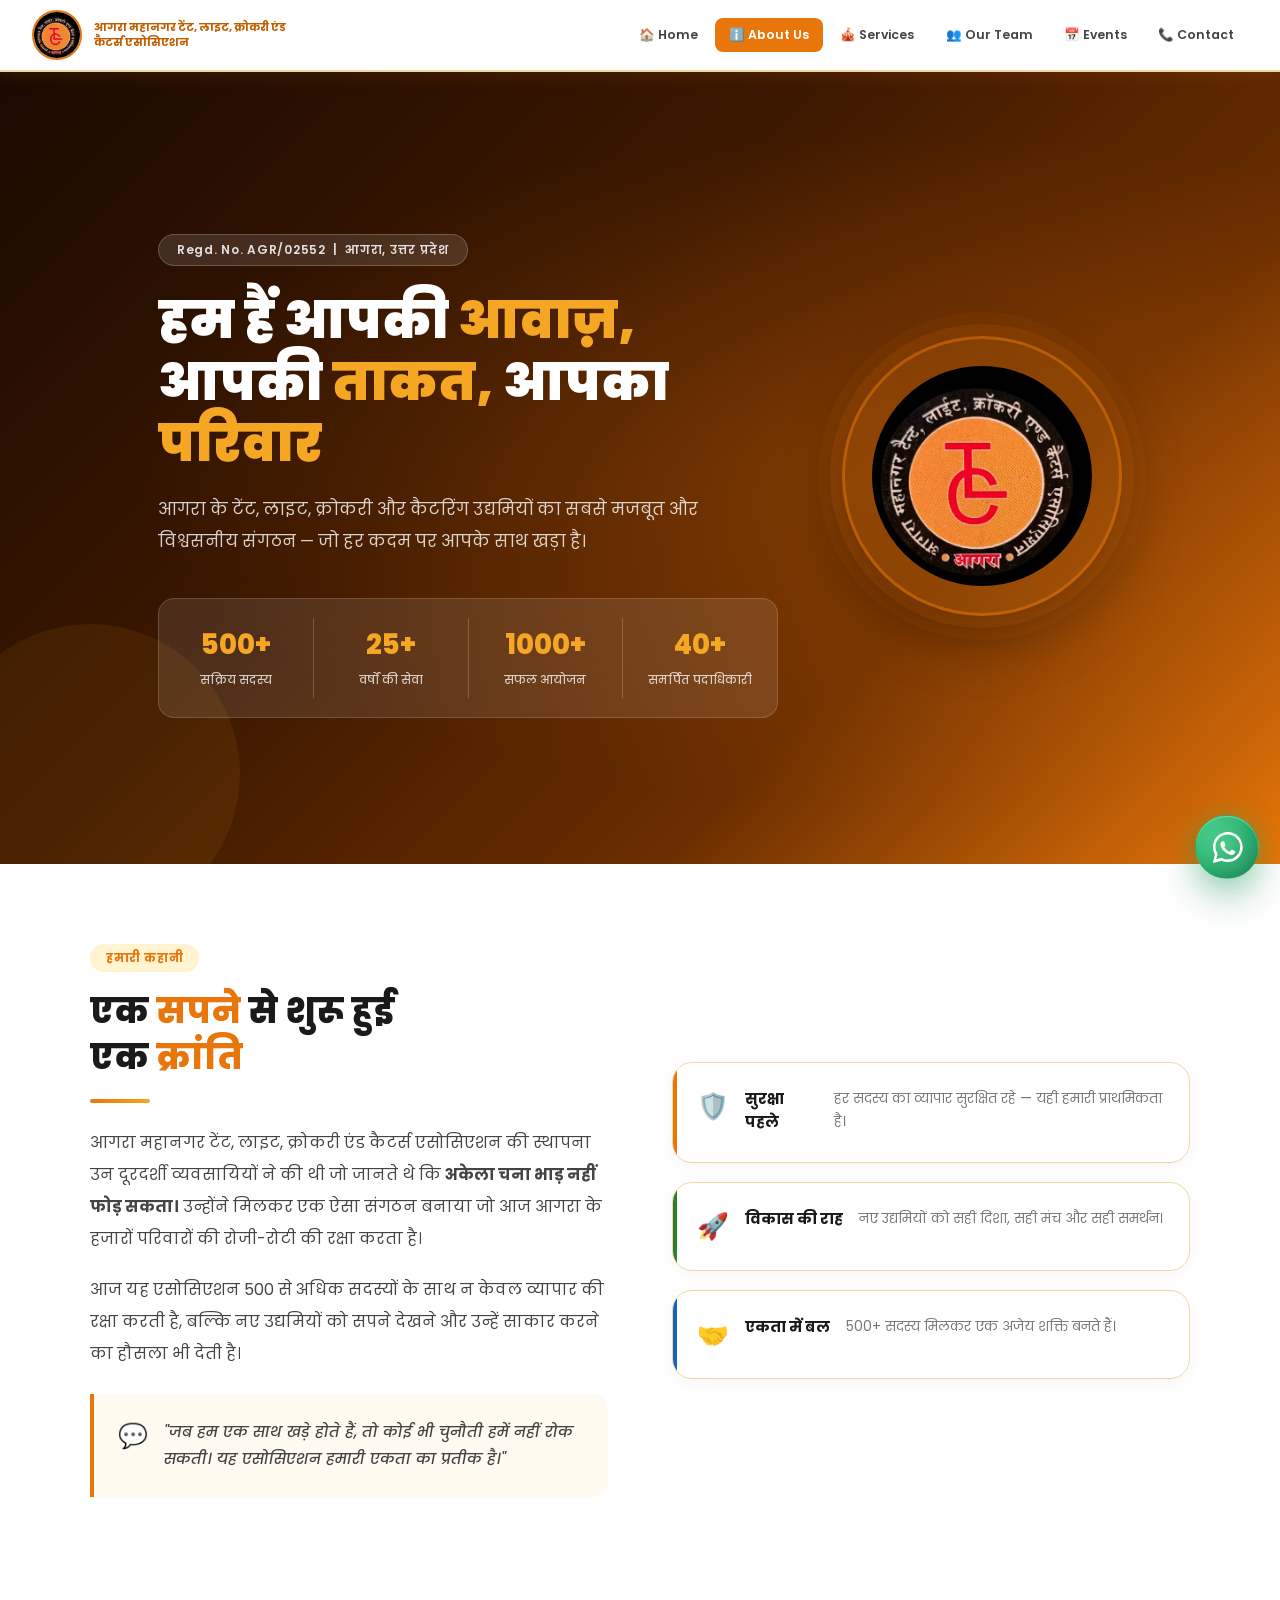
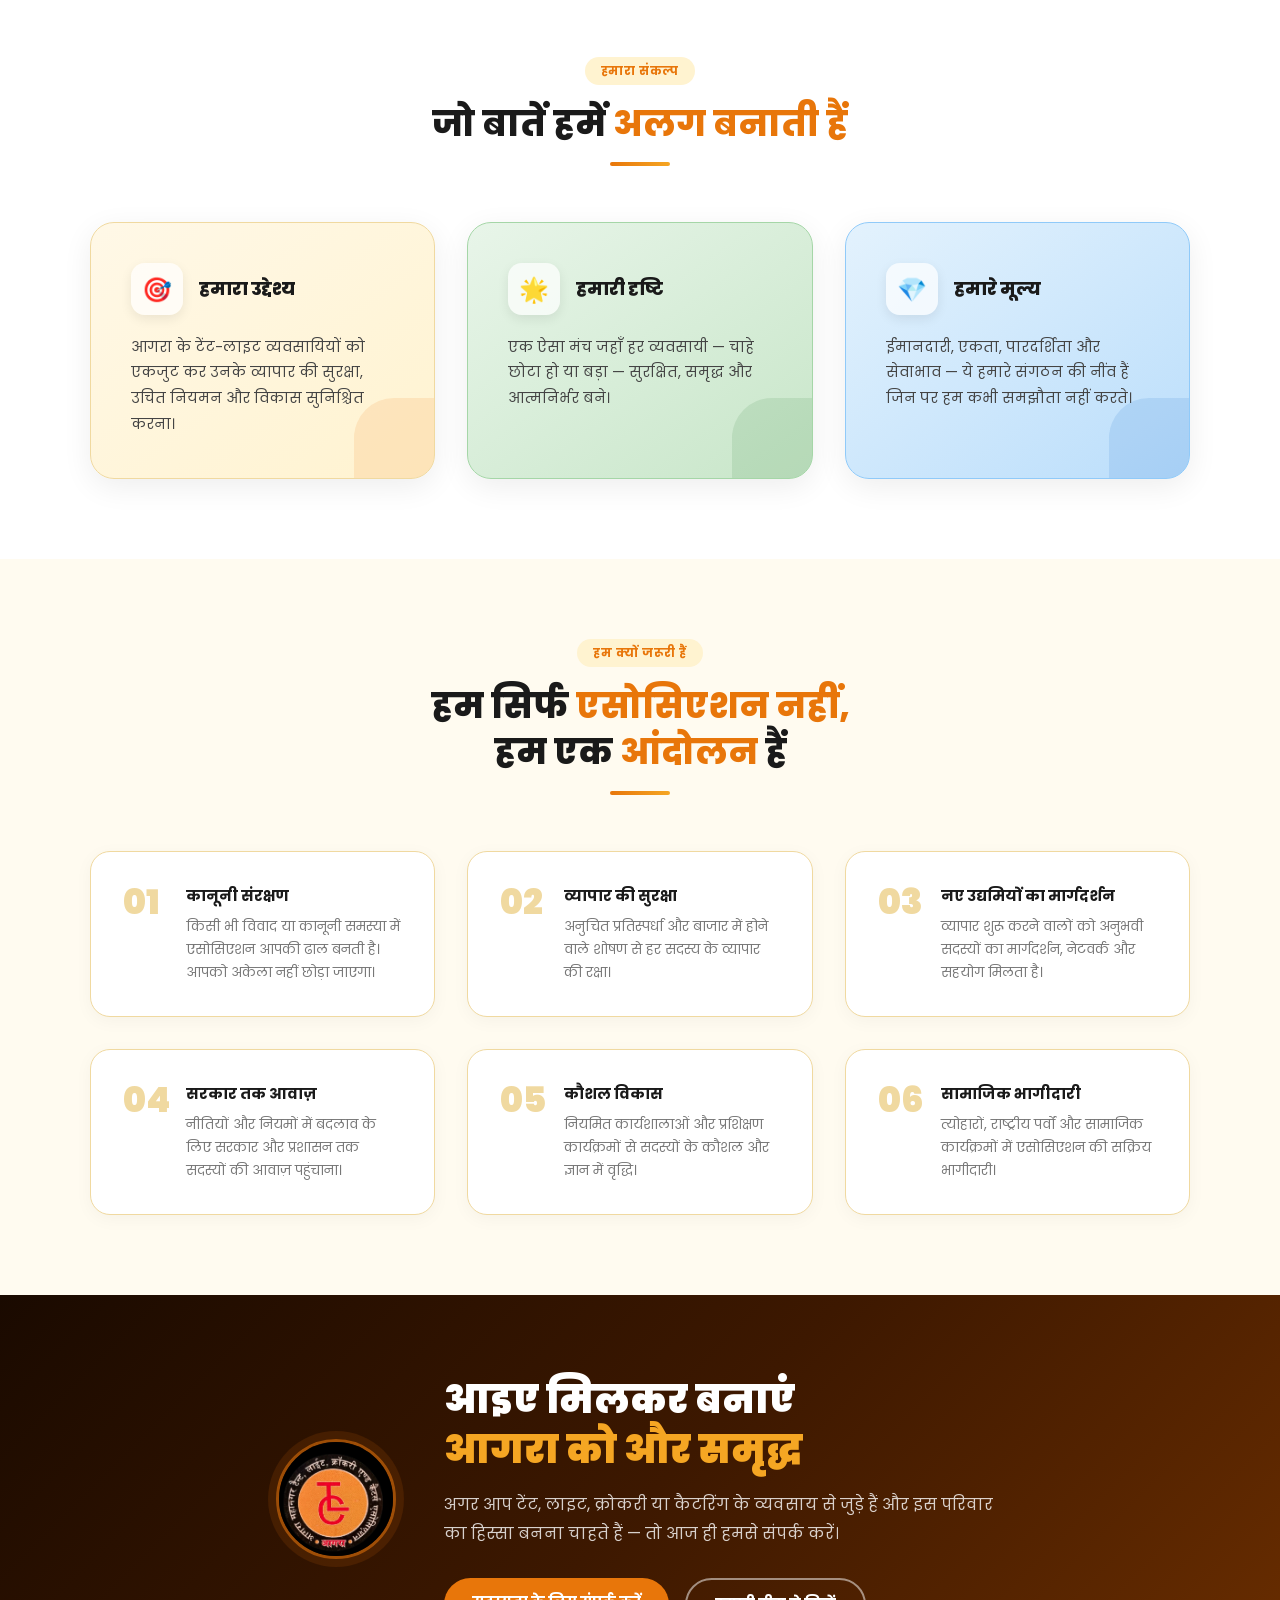
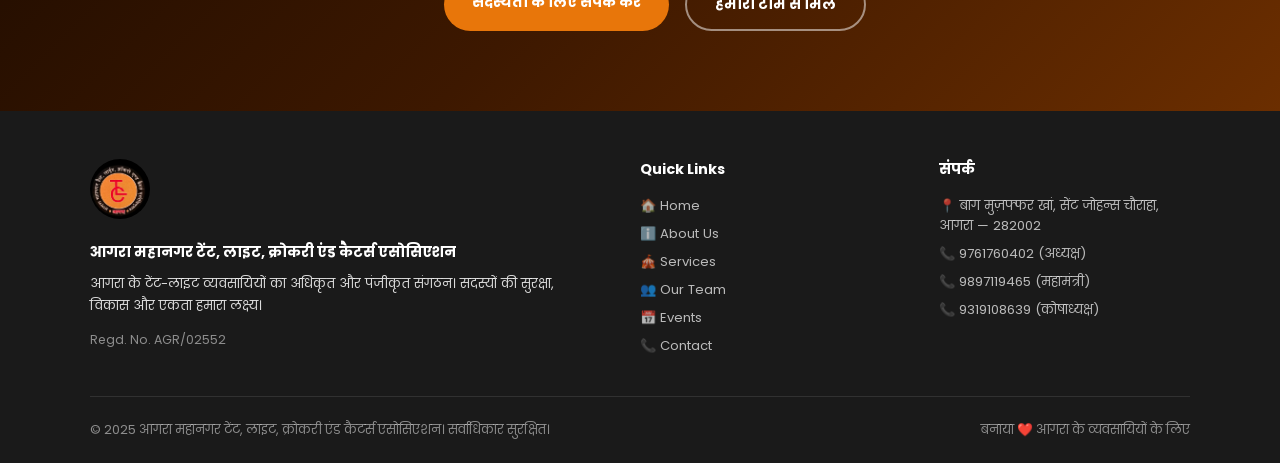
<file: about.html>
<!DOCTYPE html>
<html lang="hi">
<head>
<meta charset="UTF-8">
<meta name="viewport" content="width=device-width, initial-scale=1.0">
<meta name="description" content="Learn about Agra Mahanagar Tent, Light, Crockery and Caterers Association and its mission to support event industry professionals in Agra.">
<link rel="canonical" href="https://amtlcca.in/about.html">
<meta property="og:type" content="website">
<meta property="og:url" content="https://amtlcca.in/about.html">
<meta property="og:title" content="About - Agra Mahanagar Tent, Light, Crockery and Caterers Association">
<meta property="og:description" content="Learn about the mission, vision and strength of Agra's trusted event industry association.">
<meta property="og:image" content="https://amtlcca.in/Images/Logo.jpeg">
<meta property="og:image:alt" content="Agra Mahanagar Tent, Light, Crockery and Caterers Association logo">
<meta name="twitter:card" content="summary_large_image">
<meta name="twitter:title" content="About - Agra Mahanagar Tent, Light, Crockery and Caterers Association">
<meta name="twitter:description" content="Learn about the mission, vision and strength of Agra's trusted event industry association.">
<meta name="twitter:image" content="https://amtlcca.in/Images/Logo.jpeg">
<title>About Us — आगरा महानगर टेंट, लाइट, क्रोकरी एंड कैटर्स एसोसिएशन</title>
<link href="https://fonts.googleapis.com/css2?family=Poppins:wght@300;400;500;600;700;800&family=Noto+Sans+Devanagari:wght@400;500;600;700;800&display=swap" rel="stylesheet">
<link rel="stylesheet" href="styles.css">
</head>
<body>

<!-- NAVBAR -->
<nav id="navbar">
  <a class="nav-brand" href="home.html">
    <img class="nav-logo" src="[data-uri]" alt="Logo">
    <span class="nav-title">आगरा महानगर टेंट, लाइट, क्रोकरी एंड कैटर्स एसोसिएशन</span>
  </a>
  <div class="hamburger" onclick="toggleMenu()" id="hamburger">
    <span></span><span></span><span></span>
  </div>
  <div class="nav-links" id="navLinks">
    <a href="home.html" id="nav-home">🏠 Home</a>
    <a href="about.html" class="active" id="nav-about">ℹ️ About Us</a>
    <a href="services.html" id="nav-services">🎪 Services</a>
    <a href="team.html" id="nav-team">👥 Our Team</a>
    <a href="events.html" id="nav-events">📅 Events</a>
    <a href="contact.html" id="nav-contact">📞 Contact</a>
  </div>
</nav>

<!-- PAGE CONTENT -->
<div class="page">
<!-- HERO BANNER -->
  <div class="about-hero">
    <div class="about-hero-inner">
      <div class="about-hero-tag">Regd. No. AGR/02552 &nbsp;|&nbsp; आगरा, उत्तर प्रदेश</div>
      <h1 class="about-hero-title">हम हैं आपकी <span>आवाज़,</span><br>आपकी <span>ताकत,</span> आपका <span>परिवार</span></h1>
      <p class="about-hero-sub">आगरा के टेंट, लाइट, क्रोकरी और कैटरिंग उद्यमियों का सबसे मजबूत और विश्वसनीय संगठन — जो हर कदम पर आपके साथ खड़ा है।</p>
      <div class="about-hero-stats">
        <div class="aho-stat"><span class="aho-num">500+</span><span class="aho-lbl">सक्रिय सदस्य</span></div>
        <div class="aho-div"></div>
        <div class="aho-stat"><span class="aho-num">25+</span><span class="aho-lbl">वर्षों की सेवा</span></div>
        <div class="aho-div"></div>
        <div class="aho-stat"><span class="aho-num">1000+</span><span class="aho-lbl">सफल आयोजन</span></div>
        <div class="aho-div"></div>
        <div class="aho-stat"><span class="aho-num">40+</span><span class="aho-lbl">समर्पित पदाधिकारी</span></div>
      </div>
    </div>
    <div class="about-hero-logo-wrap">
      <div class="about-hero-logo-ring">
        <img src="[data-uri]" alt="Association Logo">
      </div>
    </div>
  </div>

  <!-- STORY SECTION -->
  <section class="about-story-section">
    <div class="section-inner">
      <div class="about-story-grid">
        <div class="about-story-text">
          <span class="section-tag">हमारी कहानी</span>
          <h2 class="section-title" style="margin-bottom:1.2rem;">एक <span>सपने</span> से शुरू हुई<br>एक <span>क्रांति</span></h2>
          <div class="divider"></div>
          <p style="font-size:1rem;color:var(--text-mid);line-height:2;margin-bottom:1.2rem;">आगरा महानगर टेंट, लाइट, क्रोकरी एंड कैटर्स एसोसिएशन की स्थापना उन दूरदर्शी व्यवसायियों ने की थी जो जानते थे कि <strong>अकेला चना भाड़ नहीं फोड़ सकता।</strong> उन्होंने मिलकर एक ऐसा संगठन बनाया जो आज आगरा के हजारों परिवारों की रोजी-रोटी की रक्षा करता है।</p>
          <p style="font-size:1rem;color:var(--text-mid);line-height:2;margin-bottom:1.5rem;">आज यह एसोसिएशन 500 से अधिक सदस्यों के साथ न केवल व्यापार की रक्षा करती है, बल्कि नए उद्यमियों को सपने देखने और उन्हें साकार करने का हौसला भी देती है।</p>
          <div class="story-highlight-box">
            <div class="shb-icon">💬</div>
            <p class="shb-quote">"जब हम एक साथ खड़े होते हैं, तो कोई भी चुनौती हमें नहीं रोक सकती। यह एसोसिएशन हमारी एकता का प्रतीक है।"</p>
          </div>
        </div>
        <div class="about-story-visual">
          <div class="story-card-stack">
            <div class="story-card sc1">
              <div class="sc-icon">🛡️</div>
              <h4>सुरक्षा पहले</h4>
              <p>हर सदस्य का व्यापार सुरक्षित रहे — यही हमारी प्राथमिकता है।</p>
            </div>
            <div class="story-card sc2">
              <div class="sc-icon">🚀</div>
              <h4>विकास की राह</h4>
              <p>नए उद्यमियों को सही दिशा, सही मंच और सही समर्थन।</p>
            </div>
            <div class="story-card sc3">
              <div class="sc-icon">🤝</div>
              <h4>एकता में बल</h4>
              <p>500+ सदस्य मिलकर एक अजेय शक्ति बनते हैं।</p>
            </div>
          </div>
        </div>
      </div>
    </div>
  </section>

  <!-- MISSION VISION VALUES -->
  <section class="mvv-section">
    <div class="section-inner">
      <div style="text-align:center;max-width:640px;margin:0 auto 3.5rem;">
        <span class="section-tag">हमारा संकल्प</span>
        <h2 class="section-title">जो बातें हमें <span>अलग बनाती हैं</span></h2>
        <div class="divider" style="margin:0.8rem auto 0;"></div>
      </div>
      <div class="mvv-grid">
        <div class="mvv-card mvv-mission">
          <div class="mvv-top">
            <div class="mvv-icon-wrap"><span>🎯</span></div>
            <h3>हमारा उद्देश्य</h3>
          </div>
          <p>आगरा के टेंट-लाइट व्यवसायियों को एकजुट कर उनके व्यापार की सुरक्षा, उचित नियमन और विकास सुनिश्चित करना।</p>
          <div class="mvv-accent"></div>
        </div>
        <div class="mvv-card mvv-vision">
          <div class="mvv-top">
            <div class="mvv-icon-wrap"><span>🌟</span></div>
            <h3>हमारी दृष्टि</h3>
          </div>
          <p>एक ऐसा मंच जहाँ हर व्यवसायी — चाहे छोटा हो या बड़ा — सुरक्षित, समृद्ध और आत्मनिर्भर बने।</p>
          <div class="mvv-accent"></div>
        </div>
        <div class="mvv-card mvv-values">
          <div class="mvv-top">
            <div class="mvv-icon-wrap"><span>💎</span></div>
            <h3>हमारे मूल्य</h3>
          </div>
          <p>ईमानदारी, एकता, पारदर्शिता और सेवाभाव — ये हमारे संगठन की नींव हैं जिन पर हम कभी समझौता नहीं करते।</p>
          <div class="mvv-accent"></div>
        </div>
      </div>
    </div>
  </section>

  <!-- WHAT WE STAND FOR -->
  <section style="background:var(--yellow-light);padding:5rem 2rem;">
    <div class="section-inner">
      <div style="text-align:center;max-width:640px;margin:0 auto 3.5rem;">
        <span class="section-tag">हम क्यों जरूरी हैं</span>
        <h2 class="section-title">हम सिर्फ <span>एसोसिएशन नहीं,</span><br>हम एक <span>आंदोलन</span> हैं</h2>
        <div class="divider" style="margin:0.8rem auto 0;"></div>
      </div>
      <div class="stands-grid">
        <div class="stands-item">
          <div class="stands-num">01</div>
          <div class="stands-content">
            <h4>कानूनी संरक्षण</h4>
            <p>किसी भी विवाद या कानूनी समस्या में एसोसिएशन आपकी ढाल बनती है। आपको अकेला नहीं छोड़ा जाएगा।</p>
          </div>
        </div>
        <div class="stands-item">
          <div class="stands-num">02</div>
          <div class="stands-content">
            <h4>व्यापार की सुरक्षा</h4>
            <p>अनुचित प्रतिस्पर्धा और बाजार में होने वाले शोषण से हर सदस्य के व्यापार की रक्षा।</p>
          </div>
        </div>
        <div class="stands-item">
          <div class="stands-num">03</div>
          <div class="stands-content">
            <h4>नए उद्यमियों का मार्गदर्शन</h4>
            <p>व्यापार शुरू करने वालों को अनुभवी सदस्यों का मार्गदर्शन, नेटवर्क और सहयोग मिलता है।</p>
          </div>
        </div>
        <div class="stands-item">
          <div class="stands-num">04</div>
          <div class="stands-content">
            <h4>सरकार तक आवाज़</h4>
            <p>नीतियों और नियमों में बदलाव के लिए सरकार और प्रशासन तक सदस्यों की आवाज़ पहुंचाना।</p>
          </div>
        </div>
        <div class="stands-item">
          <div class="stands-num">05</div>
          <div class="stands-content">
            <h4>कौशल विकास</h4>
            <p>नियमित कार्यशालाओं और प्रशिक्षण कार्यक्रमों से सदस्यों के कौशल और ज्ञान में वृद्धि।</p>
          </div>
        </div>
        <div class="stands-item">
          <div class="stands-num">06</div>
          <div class="stands-content">
            <h4>सामाजिक भागीदारी</h4>
            <p>त्योहारों, राष्ट्रीय पर्वों और सामाजिक कार्यक्रमों में एसोसिएशन की सक्रिय भागीदारी।</p>
          </div>
        </div>
      </div>
    </div>
  </section>

  <!-- INSPIRING CALLOUT -->
  <section class="about-callout-section">
    <div class="section-inner">
      <div class="about-callout">
        <div class="callout-logo">
          <img src="[data-uri]" alt="Logo">
        </div>
        <div class="callout-content">
          <h2>आइए मिलकर बनाएं<br><span>आगरा को और समृद्ध</span></h2>
          <p>अगर आप टेंट, लाइट, क्रोकरी या कैटरिंग के व्यवसाय से जुड़े हैं और इस परिवार का हिस्सा बनना चाहते हैं — तो आज ही हमसे संपर्क करें।</p>
          <div class="callout-btns">
            <a class="btn-primary" onclick="showPage('contact')">सदस्यता के लिए संपर्क करें</a>
            <a class="btn-outline-white" onclick="showPage('team')">हमारी टीम से मिलें</a>
          </div>
        </div>
      </div>
    </div>
  </section>
</div>

<!-- FOOTER -->
<footer>
  <div class="footer-inner">
    <div class="footer-grid">
      <div class="footer-brand">
        <img src="[data-uri]" alt="Logo">
        <h3>आगरा महानगर टेंट, लाइट, क्रोकरी एंड कैटर्स एसोसिएशन</h3>
        <p>आगरा के टेंट-लाइट व्यवसायियों का अधिकृत और पंजीकृत संगठन। सदस्यों की सुरक्षा, विकास और एकता हमारा लक्ष्य।</p>
        <p style="margin-top:0.7rem;color:rgba(255,255,255,0.5);font-size:0.78rem;">Regd. No. AGR/02552</p>
      </div>
      <div class="footer-col">
        <h4>Quick Links</h4>
        <a onclick="showPage('home')">🏠 Home</a>
        <a onclick="showPage('about')">ℹ️ About Us</a>
        <a onclick="showPage('services')">🎪 Services</a>
        <a onclick="showPage('team')">👥 Our Team</a>
        <a onclick="showPage('events')">📅 Events</a>
        <a onclick="showPage('contact')">📞 Contact</a>
      </div>
      <div class="footer-col">
        <h4>संपर्क</h4>
        <a>📍 बाग मुज़फ्फर खां, सेंट जोहन्स चौराहा, आगरा — 282002</a>
        <a href="tel:9761760402">📞 9761760402 (अध्यक्ष)</a>
        <a href="tel:9897119465">📞 9897119465 (महामंत्री)</a>
        <a href="tel:9319108639">📞 9319108639 (कोषाध्यक्ष)</a>
      </div>
    </div>
    <div class="footer-bottom">
      <p>© 2025 आगरा महानगर टेंट, लाइट, क्रोकरी एंड कैटर्स एसोसिएशन। सर्वाधिकार सुरक्षित।</p>
      <p>बनाया <span>❤️</span> आगरा के व्यवसायियों के लिए</p>
    </div>
  </div>
</footer>

<!-- MOBILE NAV -->
<nav class="mobile-nav">
  <a href="home.html"><span class="mnav-icon">🏠</span>Home</a>
  <a href="about.html" class="active"><span class="mnav-icon">ℹ️</span>About</a>
  <a href="services.html"><span class="mnav-icon">🎪</span>Services</a>
  <a href="team.html"><span class="mnav-icon">👥</span>Team</a>
  <a href="events.html"><span class="mnav-icon">📅</span>Events</a>
  <a href="contact.html"><span class="mnav-icon">📞</span>Contact</a>
</nav>

<!-- SCROLL TOP -->
<button id="scrollTop" onclick="window.scrollTo({top:0,behavior:'smooth'})">↑</button>

<script src="script.js"></script>
</body>
</html>
</file>
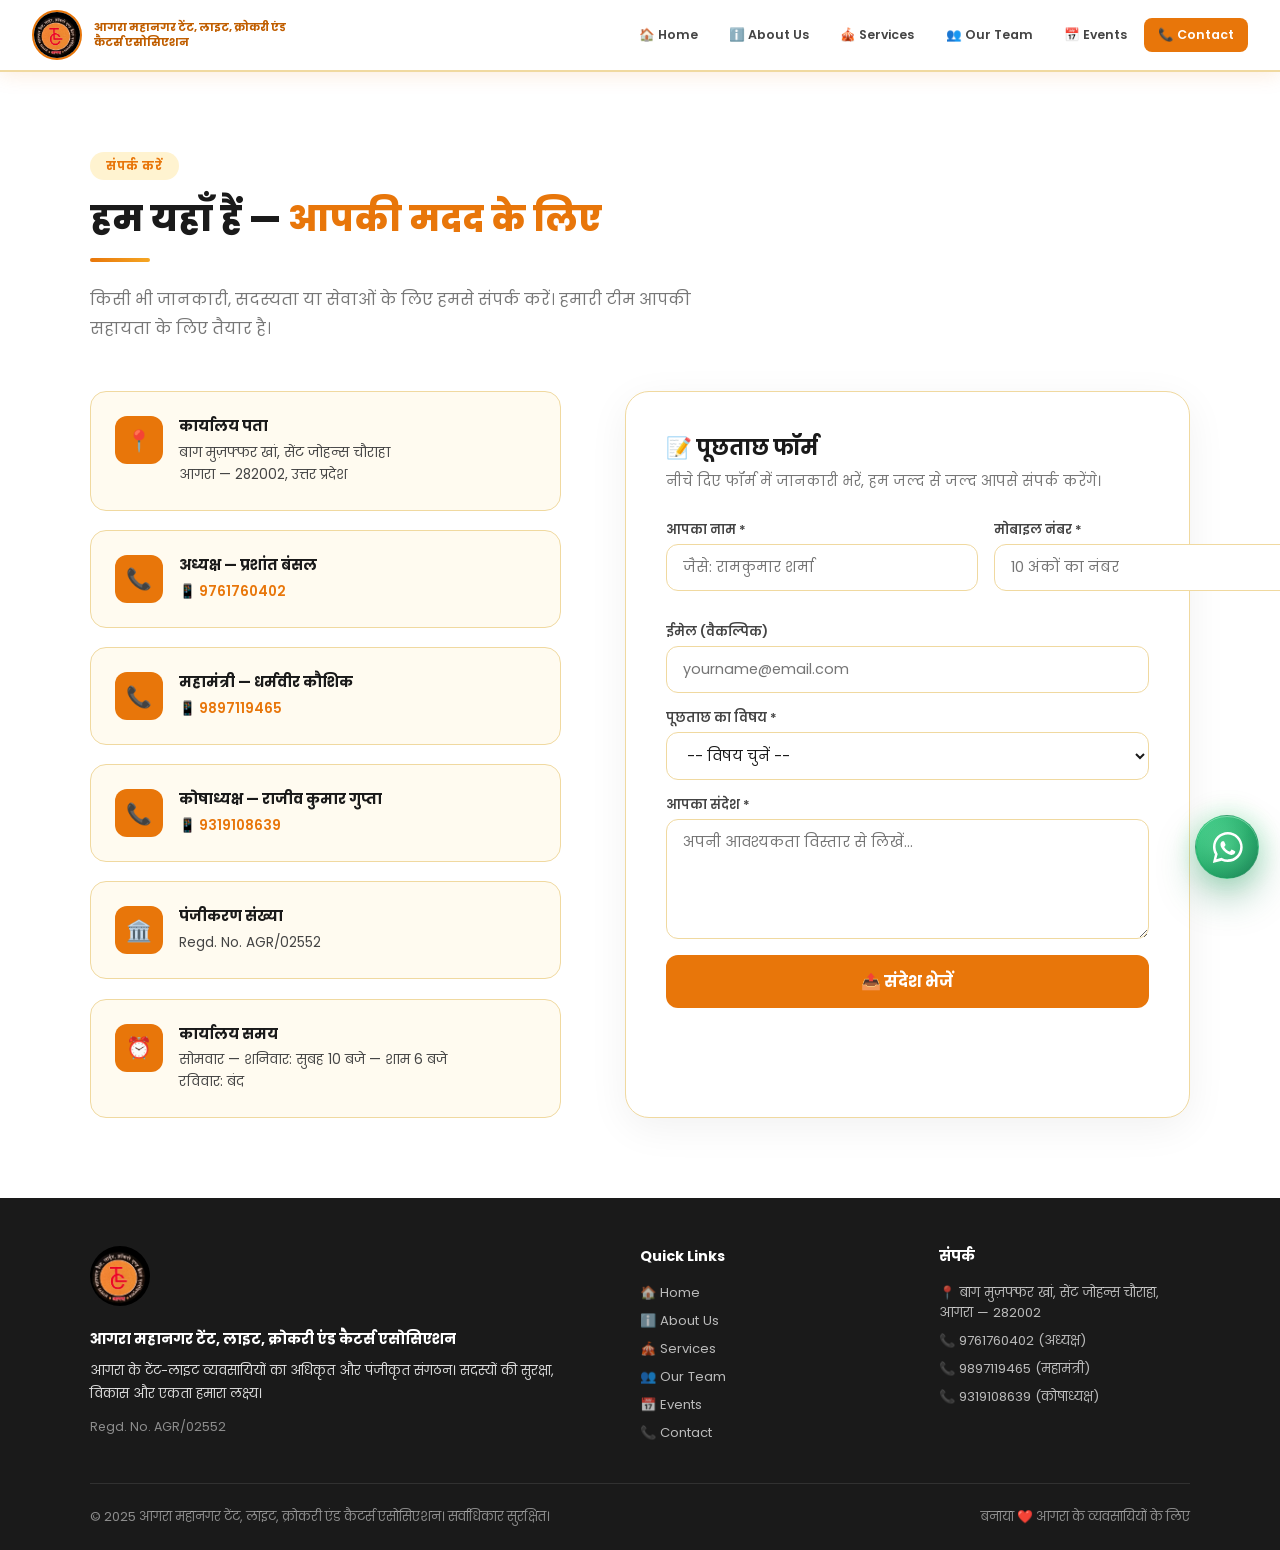
<file: contact.html>
<!DOCTYPE html>
<html lang="hi">
<head>
<meta charset="UTF-8">
<meta name="viewport" content="width=device-width, initial-scale=1.0">
<meta name="description" content="Contact Agra Mahanagar Tent, Light, Crockery and Caterers Association for membership, support and event industry information.">
<link rel="canonical" href="https://amtlcca.in/contact.html">
<meta property="og:type" content="website">
<meta property="og:url" content="https://amtlcca.in/contact.html">
<meta property="og:title" content="Contact - Agra Mahanagar Tent, Light, Crockery and Caterers Association">
<meta property="og:description" content="Get in touch for membership, support and event industry information in Agra.">
<meta property="og:image" content="https://amtlcca.in/Images/Logo.jpeg">
<meta property="og:image:alt" content="Agra Mahanagar Tent, Light, Crockery and Caterers Association logo">
<meta name="twitter:card" content="summary_large_image">
<meta name="twitter:title" content="Contact - Agra Mahanagar Tent, Light, Crockery and Caterers Association">
<meta name="twitter:description" content="Get in touch for membership, support and event industry information in Agra.">
<meta name="twitter:image" content="https://amtlcca.in/Images/Logo.jpeg">
<title>Contact — आगरा महानगर टेंट, लाइट, क्रोकरी एंड कैटर्स एसोसिएशन</title>
<link href="https://fonts.googleapis.com/css2?family=Poppins:wght@300;400;500;600;700;800&family=Noto+Sans+Devanagari:wght@400;500;600;700;800&display=swap" rel="stylesheet">
<link rel="stylesheet" href="styles.css">
</head>
<body>

<!-- NAVBAR -->
<nav id="navbar">
  <a class="nav-brand" href="home.html">
    <img class="nav-logo" src="[data-uri]" alt="Logo">
    <span class="nav-title">आगरा महानगर टेंट, लाइट, क्रोकरी एंड कैटर्स एसोसिएशन</span>
  </a>
  <div class="hamburger" onclick="toggleMenu()" id="hamburger">
    <span></span><span></span><span></span>
  </div>
  <div class="nav-links" id="navLinks">
    <a href="home.html" id="nav-home">🏠 Home</a>
    <a href="about.html" id="nav-about">ℹ️ About Us</a>
    <a href="services.html" id="nav-services">🎪 Services</a>
    <a href="team.html" id="nav-team">👥 Our Team</a>
    <a href="events.html" id="nav-events">📅 Events</a>
    <a href="contact.html" class="active" id="nav-contact">📞 Contact</a>
  </div>
</nav>

<!-- PAGE CONTENT -->
<div class="page">
<section>
    <div class="section-inner">
      <span class="section-tag">संपर्क करें</span>
      <h2 class="section-title">हम यहाँ हैं — <span>आपकी मदद के लिए</span></h2>
      <div class="divider"></div>
      <p class="section-sub">किसी भी जानकारी, सदस्यता या सेवाओं के लिए हमसे संपर्क करें। हमारी टीम आपकी सहायता के लिए तैयार है।</p>

      <div class="contact-grid">
        <div>
          <div class="contact-info-cards">
            <div class="contact-card">
              <div class="contact-icon">📍</div>
              <div>
                <h4>कार्यालय पता</h4>
                <p>बाग मुज़फ्फर खां, सेंट जोहन्स चौराहा<br>आगरा — 282002, उत्तर प्रदेश</p>
              </div>
            </div>
            <div class="contact-card">
              <div class="contact-icon">📞</div>
              <div>
                <h4>अध्यक्ष — प्रशांत बंसल</h4>
                <p><a href="tel:9761760402">📱 9761760402</a></p>
              </div>
            </div>
            <div class="contact-card">
              <div class="contact-icon">📞</div>
              <div>
                <h4>महामंत्री — धर्मवीर कौशिक</h4>
                <p><a href="tel:9897119465">📱 9897119465</a></p>
              </div>
            </div>
            <div class="contact-card">
              <div class="contact-icon">📞</div>
              <div>
                <h4>कोषाध्यक्ष — राजीव कुमार गुप्ता</h4>
                <p><a href="tel:9319108639">📱 9319108639</a></p>
              </div>
            </div>
            <div class="contact-card">
              <div class="contact-icon">🏛️</div>
              <div>
                <h4>पंजीकरण संख्या</h4>
                <p>Regd. No. AGR/02552</p>
              </div>
            </div>
            <div class="contact-card">
              <div class="contact-icon">⏰</div>
              <div>
                <h4>कार्यालय समय</h4>
                <p>सोमवार — शनिवार: सुबह 10 बजे — शाम 6 बजे<br>रविवार: बंद</p>
              </div>
            </div>
          </div>
        </div>

        <div class="inquiry-form">
          <h3>📝 पूछताछ फॉर्म</h3>
          <p>नीचे दिए फॉर्म में जानकारी भरें, हम जल्द से जल्द आपसे संपर्क करेंगे।</p>
          <div class="form-row">
            <div class="form-group">
              <label>आपका नाम *</label>
              <input type="text" id="f-name" placeholder="जैसे: रामकुमार शर्मा">
            </div>
            <div class="form-group">
              <label>मोबाइल नंबर *</label>
              <input type="tel" id="f-phone" placeholder="10 अंकों का नंबर">
            </div>
          </div>
          <div class="form-group">
            <label>ईमेल (वैकल्पिक)</label>
            <input type="email" id="f-email" placeholder="yourname@email.com">
          </div>
          <div class="form-group">
            <label>पूछताछ का विषय *</label>
            <select id="f-subject">
              <option value="">-- विषय चुनें --</option>
              <option>सदस्यता लेना चाहते हैं</option>
              <option>टेंट एवं शामियाना सेवा</option>
              <option>लाइटिंग एवं डेकोरेशन</option>
              <option>कैटरिंग सेवा</option>
              <option>क्रोकरी किराए पर</option>
              <option>इवेंट मैनेजमेंट</option>
              <option>सामान्य जानकारी</option>
              <option>अन्य</option>
            </select>
          </div>
          <div class="form-group">
            <label>आपका संदेश *</label>
            <textarea id="f-msg" placeholder="अपनी आवश्यकता विस्तार से लिखें..."></textarea>
          </div>
          <button class="form-submit" onclick="submitForm()">📤 संदेश भेजें</button>
          <div class="form-success" id="form-success">
            ✅ आपका संदेश सफलतापूर्वक भेजा गया! हम जल्द आपसे संपर्क करेंगे।
          </div>
        </div>
      </div>
    </div>
  </section>
</div>

<!-- FOOTER -->
<footer>
  <div class="footer-inner">
    <div class="footer-grid">
      <div class="footer-brand">
        <img src="[data-uri]" alt="Logo">
        <h3>आगरा महानगर टेंट, लाइट, क्रोकरी एंड कैटर्स एसोसिएशन</h3>
        <p>आगरा के टेंट-लाइट व्यवसायियों का अधिकृत और पंजीकृत संगठन। सदस्यों की सुरक्षा, विकास और एकता हमारा लक्ष्य।</p>
        <p style="margin-top:0.7rem;color:rgba(255,255,255,0.5);font-size:0.78rem;">Regd. No. AGR/02552</p>
      </div>
      <div class="footer-col">
        <h4>Quick Links</h4>
        <a onclick="showPage('home')">🏠 Home</a>
        <a onclick="showPage('about')">ℹ️ About Us</a>
        <a onclick="showPage('services')">🎪 Services</a>
        <a onclick="showPage('team')">👥 Our Team</a>
        <a onclick="showPage('events')">📅 Events</a>
        <a onclick="showPage('contact')">📞 Contact</a>
      </div>
      <div class="footer-col">
        <h4>संपर्क</h4>
        <a>📍 बाग मुज़फ्फर खां, सेंट जोहन्स चौराहा, आगरा — 282002</a>
        <a href="tel:9761760402">📞 9761760402 (अध्यक्ष)</a>
        <a href="tel:9897119465">📞 9897119465 (महामंत्री)</a>
        <a href="tel:9319108639">📞 9319108639 (कोषाध्यक्ष)</a>
      </div>
    </div>
    <div class="footer-bottom">
      <p>© 2025 आगरा महानगर टेंट, लाइट, क्रोकरी एंड कैटर्स एसोसिएशन। सर्वाधिकार सुरक्षित।</p>
      <p>बनाया <span>❤️</span> आगरा के व्यवसायियों के लिए</p>
    </div>
  </div>
</footer>

<!-- MOBILE NAV -->
<nav class="mobile-nav">
  <a href="home.html"><span class="mnav-icon">🏠</span>Home</a>
  <a href="about.html"><span class="mnav-icon">ℹ️</span>About</a>
  <a href="services.html"><span class="mnav-icon">🎪</span>Services</a>
  <a href="team.html"><span class="mnav-icon">👥</span>Team</a>
  <a href="events.html"><span class="mnav-icon">📅</span>Events</a>
  <a href="contact.html" class="active"><span class="mnav-icon">📞</span>Contact</a>
</nav>

<!-- SCROLL TOP -->
<button id="scrollTop" onclick="window.scrollTo({top:0,behavior:'smooth'})">↑</button>

<script src="script.js"></script>
</body>
</html>
</file>
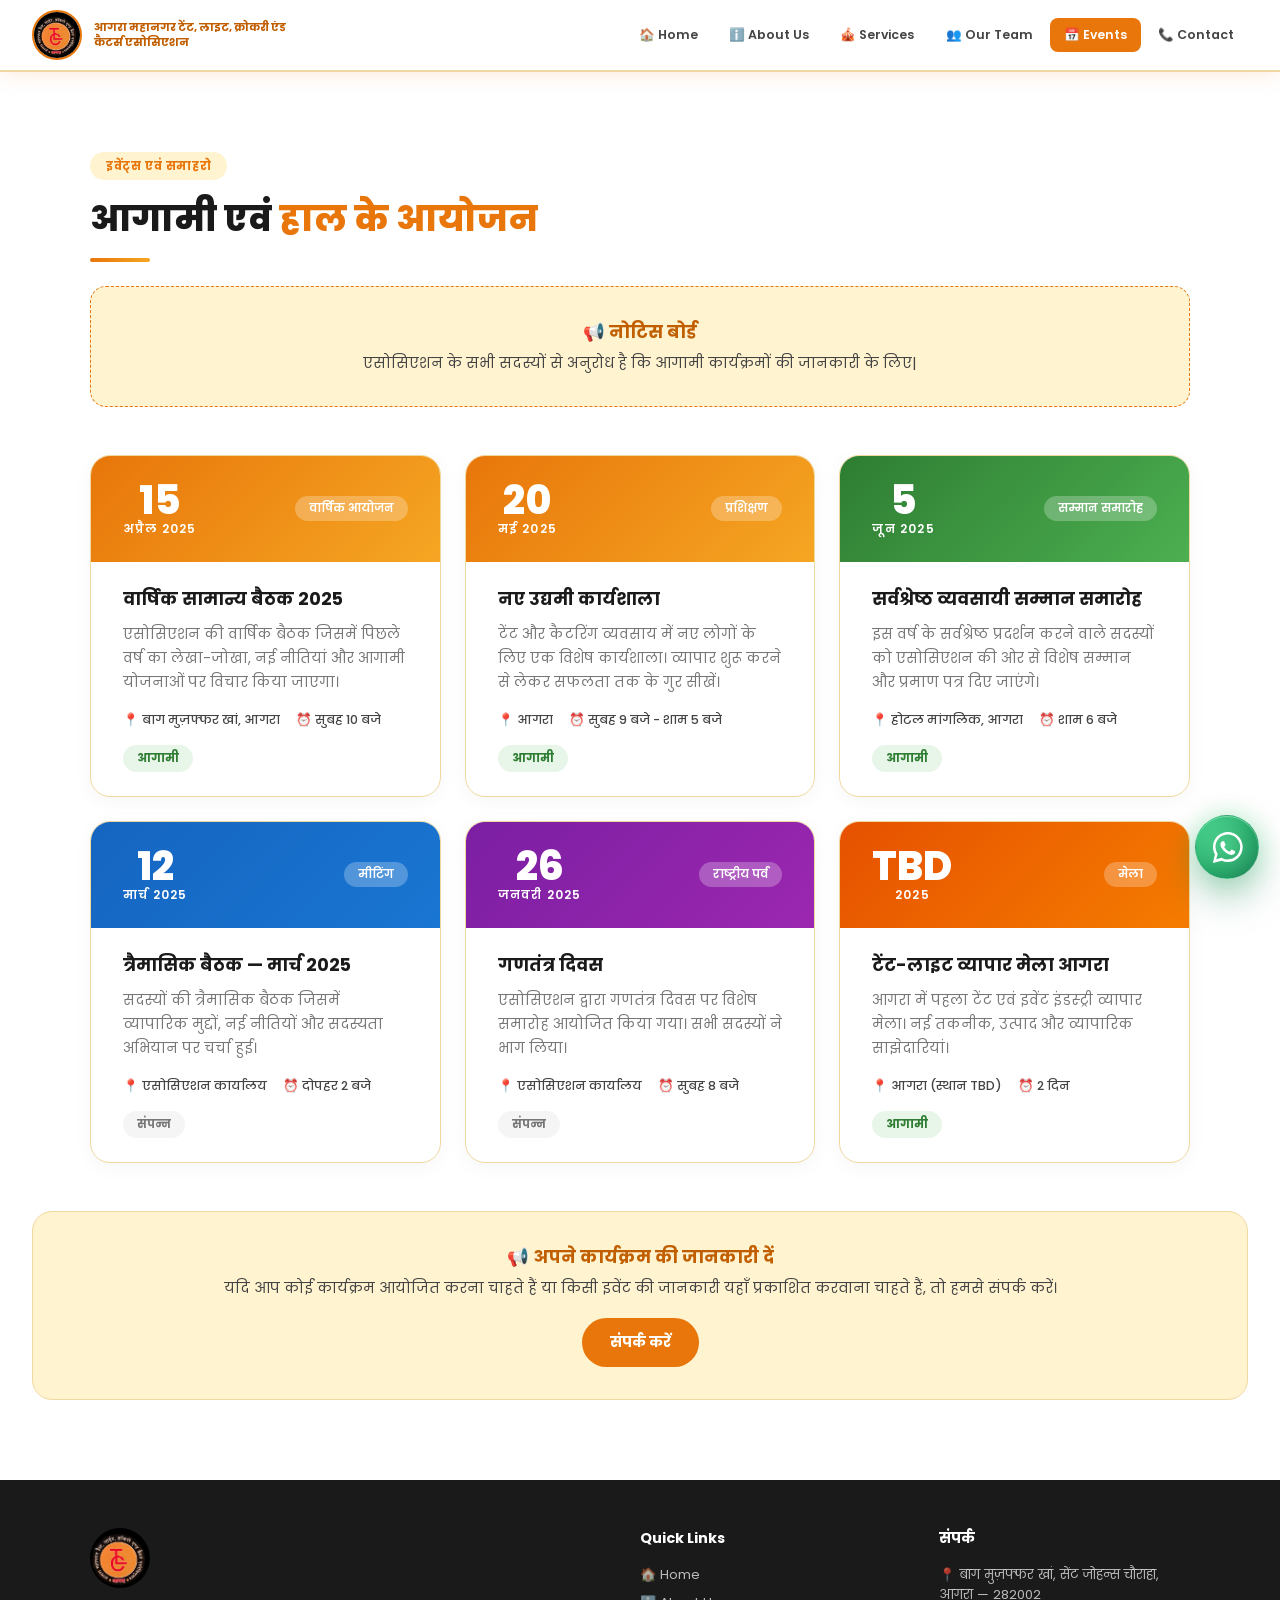
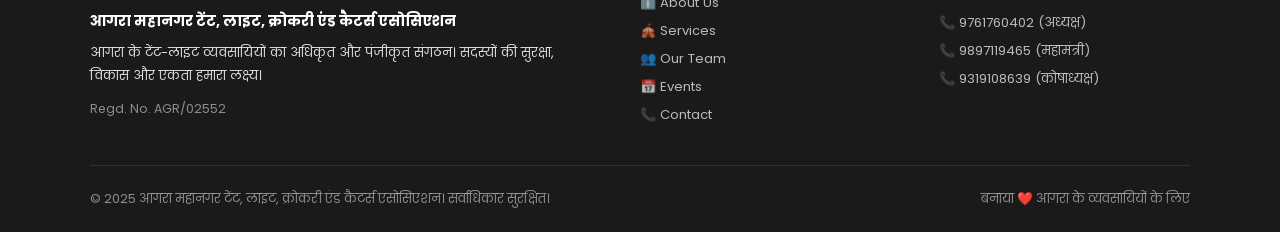
<file: events.html>
<!DOCTYPE html>
<html lang="hi">
<head>
<meta charset="UTF-8">
<meta name="viewport" content="width=device-width, initial-scale=1.0">
<meta name="description" content="See events, activities and updates from Agra Mahanagar Tent, Light, Crockery and Caterers Association.">
<link rel="canonical" href="https://amtlcca.in/events.html">
<meta property="og:type" content="website">
<meta property="og:url" content="https://amtlcca.in/events.html">
<meta property="og:title" content="Events - Agra Mahanagar Tent, Light, Crockery and Caterers Association">
<meta property="og:description" content="See events, activities and updates from Agra's trusted event industry association.">
<meta property="og:image" content="https://amtlcca.in/Images/Logo.jpeg">
<meta property="og:image:alt" content="Agra Mahanagar Tent, Light, Crockery and Caterers Association logo">
<meta name="twitter:card" content="summary_large_image">
<meta name="twitter:title" content="Events - Agra Mahanagar Tent, Light, Crockery and Caterers Association">
<meta name="twitter:description" content="See events, activities and updates from Agra's trusted event industry association.">
<meta name="twitter:image" content="https://amtlcca.in/Images/Logo.jpeg">
<title>Events — आगरा महानगर टेंट, लाइट, क्रोकरी एंड कैटर्स एसोसिएशन</title>
<link href="https://fonts.googleapis.com/css2?family=Poppins:wght@300;400;500;600;700;800&family=Noto+Sans+Devanagari:wght@400;500;600;700;800&display=swap" rel="stylesheet">
<link rel="stylesheet" href="styles.css">
<script src="https://identity.netlify.com/v1/netlify-identity-widget.js"></script>
<script>
  if (window.netlifyIdentity) {
    window.netlifyIdentity.on("init", user => {
      if (!user) {
        window.netlifyIdentity.on("login", () => {
          document.location.href = "/admin/";
        });
      }
    });
  }
</script>
</head>
<body>

<!-- NAVBAR -->
<nav id="navbar">
  <a class="nav-brand" href="home.html">
    <img class="nav-logo" src="[data-uri]" alt="Logo">
    <span class="nav-title">आगरा महानगर टेंट, लाइट, क्रोकरी एंड कैटर्स एसोसिएशन</span>
  </a>
  <div class="hamburger" onclick="toggleMenu()" id="hamburger">
    <span></span><span></span><span></span>
  </div>
  <div class="nav-links" id="navLinks">
    <a href="home.html" id="nav-home">🏠 Home</a>
    <a href="about.html" id="nav-about">ℹ️ About Us</a>
    <a href="services.html" id="nav-services">🎪 Services</a>
    <a href="team.html" id="nav-team">👥 Our Team</a>
    <a href="events.html" class="active" id="nav-events">📅 Events</a>
    <a href="contact.html" id="nav-contact">📞 Contact</a>
  </div>
</nav>

<!-- PAGE CONTENT -->
<div class="page">
<section>
    <div class="section-inner">
      <span class="section-tag">इवेंट्स एवं समाहरो</span>
      <h2 class="section-title">आगामी एवं <span>हाल के आयोजन</span></h2>
      <div class="divider"></div>

      <div class="events-notice" id="noticeBoardContainer" style="display: none;">
        <h3>📢 नोटिस बोर्ड</h3>
        <p id="noticeBoardText"></p>
      </div>

      <div class="events-grid" id="eventsContainer">
        <!-- Events will be loaded dynamically via JavaScript -->
        <p style="text-align:center; grid-column:1/-1;">ईवेंट लोड हो रहे हैं... (Loading events...)</p>
      </div>

      <script>
        fetch('events.json')
          .then(res => res.json())
          .then(data => {
            const container = document.getElementById('eventsContainer');
            container.innerHTML = ''; // clear loading text
            
            // Handle Notice Board
            if (data.notice_board && data.notice_board.trim() !== '') {
              document.getElementById('noticeBoardText').innerText = data.notice_board;
              document.getElementById('noticeBoardContainer').style.display = 'block';
            }
            
            if (!data.events || data.events.length === 0) {
              container.innerHTML = '<p style="text-align:center; grid-column:1/-1;">अभी कोई ईवेंट उपलब्ध नहीं है।</p>';
              return;
            }

            // Gradients mapping
            const gradientMap = {
              "green": "linear-gradient(135deg,#2E7D32,#4CAF50)",
              "blue": "linear-gradient(135deg,#1565C0,#1976D2)",
              "purple": "linear-gradient(135deg,#7B1FA2,#9C27B0)",
              "orange": "linear-gradient(135deg,#E65100,#F57C00)",
              "default": ""
            };

            data.events.forEach(event => {
              const bgStyle = gradientMap[event.gradient] ? ` style="background:${gradientMap[event.gradient]};"` : '';
              const statusClass = event.status === 'past' ? 'status-past' : 'status-upcoming';
              let statusText = 'आगामी';
              if (event.status === 'past') statusText = 'संपन्न';

              const card = `
                <div class="event-card">
                  <div class="event-header"${bgStyle}>
                    <div class="event-date-box">
                      <div class="day">${event.day}</div>
                      <div class="month">${event.month}</div>
                    </div>
                    <span class="event-type">${event.type}</span>
                  </div>
                  <div class="event-body">
                    <h3>${event.title}</h3>
                    <p>${event.description}</p>
                    <div class="event-meta">
                      <span>📍 ${event.location}</span>
                      <span>⏰ ${event.time}</span>
                    </div>
                    <span class="event-status ${statusClass}">${statusText}</span>
                  </div>
                </div>
              `;
              container.innerHTML += card;
            });
          })
          .catch(err => {
            console.error('Error loading events:', err);
            document.getElementById('eventsContainer').innerHTML = '<p style="text-align:center; grid-column:1/-1;">ईवेंट लोड करने में त्रुटि।</p>';
          });
      </script>      
      </div>

      <div style="text-align:center;margin-top:3rem;background:var(--yellow-mid);border-radius:20px;padding:2rem;border:1px solid var(--border);">
        <h3 style="font-size:1.1rem;font-weight:700;color:var(--primary-dark);margin-bottom:0.5rem;">📢 अपने कार्यक्रम की जानकारी दें</h3>
        <p style="font-size:0.9rem;color:var(--text-mid);margin-bottom:1.2rem;">यदि आप कोई कार्यक्रम आयोजित करना चाहते हैं या किसी इवेंट की जानकारी यहाँ प्रकाशित करवाना चाहते हैं, तो हमसे संपर्क करें।</p>
        <a class="btn-primary" onclick="showPage('contact')">संपर्क करें</a>
      </div>
    </div>
  </section>
</div>

<!-- FOOTER -->
<footer>
  <div class="footer-inner">
    <div class="footer-grid">
      <div class="footer-brand">
        <img src="[data-uri]" alt="Logo">
        <h3>आगरा महानगर टेंट, लाइट, क्रोकरी एंड कैटर्स एसोसिएशन</h3>
        <p>आगरा के टेंट-लाइट व्यवसायियों का अधिकृत और पंजीकृत संगठन। सदस्यों की सुरक्षा, विकास और एकता हमारा लक्ष्य।</p>
        <p style="margin-top:0.7rem;color:rgba(255,255,255,0.5);font-size:0.78rem;">Regd. No. AGR/02552</p>
      </div>
      <div class="footer-col">
        <h4>Quick Links</h4>
        <a onclick="showPage('home')">🏠 Home</a>
        <a onclick="showPage('about')">ℹ️ About Us</a>
        <a onclick="showPage('services')">🎪 Services</a>
        <a onclick="showPage('team')">👥 Our Team</a>
        <a onclick="showPage('events')">📅 Events</a>
        <a onclick="showPage('contact')">📞 Contact</a>
      </div>
      <div class="footer-col">
        <h4>संपर्क</h4>
        <a>📍 बाग मुज़फ्फर खां, सेंट जोहन्स चौराहा, आगरा — 282002</a>
        <a href="tel:9761760402">📞 9761760402 (अध्यक्ष)</a>
        <a href="tel:9897119465">📞 9897119465 (महामंत्री)</a>
        <a href="tel:9319108639">📞 9319108639 (कोषाध्यक्ष)</a>
      </div>
    </div>
    <div class="footer-bottom">
      <p>© 2025 आगरा महानगर टेंट, लाइट, क्रोकरी एंड कैटर्स एसोसिएशन। सर्वाधिकार सुरक्षित।</p>
      <p>बनाया <span>❤️</span> आगरा के व्यवसायियों के लिए</p>
    </div>
  </div>
</footer>

<!-- MOBILE NAV -->
<nav class="mobile-nav">
  <a href="home.html"><span class="mnav-icon">🏠</span>Home</a>
  <a href="about.html"><span class="mnav-icon">ℹ️</span>About</a>
  <a href="services.html"><span class="mnav-icon">🎪</span>Services</a>
  <a href="team.html"><span class="mnav-icon">👥</span>Team</a>
  <a href="events.html" class="active"><span class="mnav-icon">📅</span>Events</a>
  <a href="contact.html"><span class="mnav-icon">📞</span>Contact</a>
</nav>

<!-- SCROLL TOP -->
<button id="scrollTop" onclick="window.scrollTo({top:0,behavior:'smooth'})">↑</button>

<script src="script.js"></script>
</body>
</html>
</file>
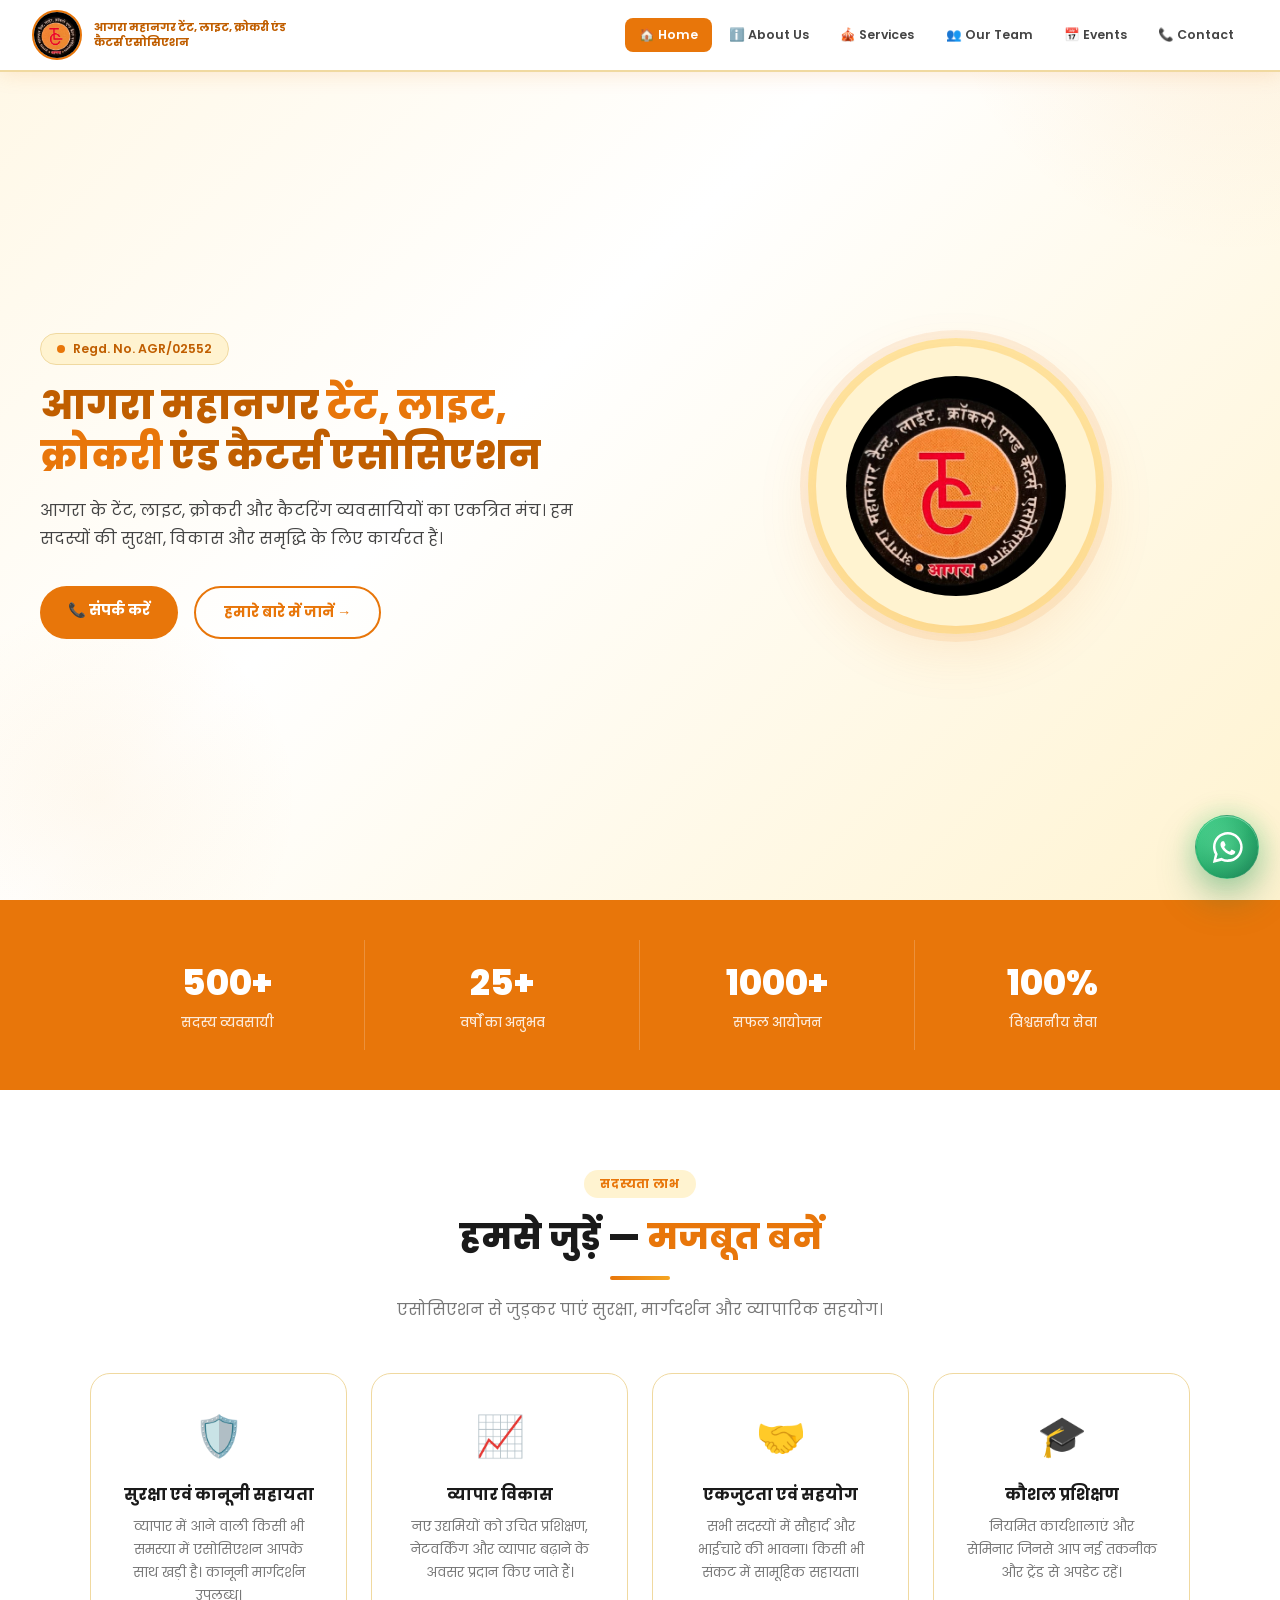
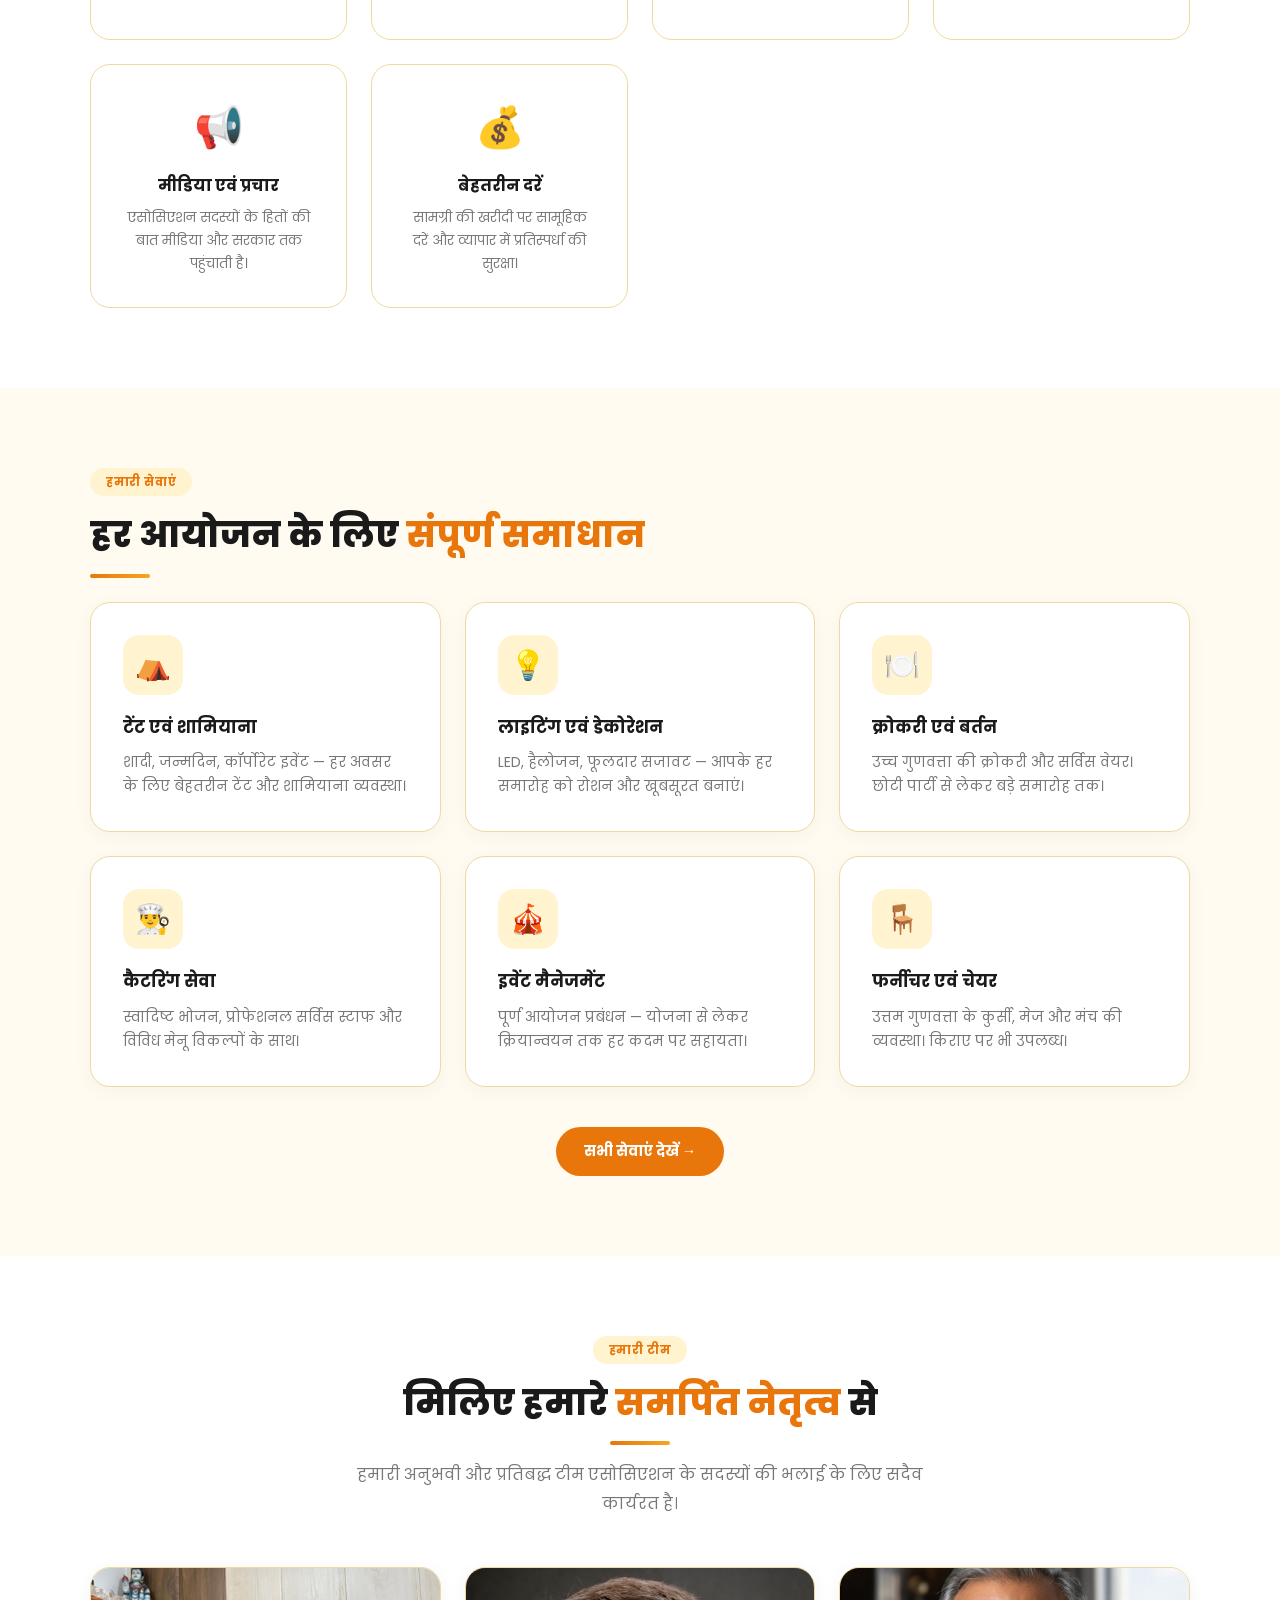
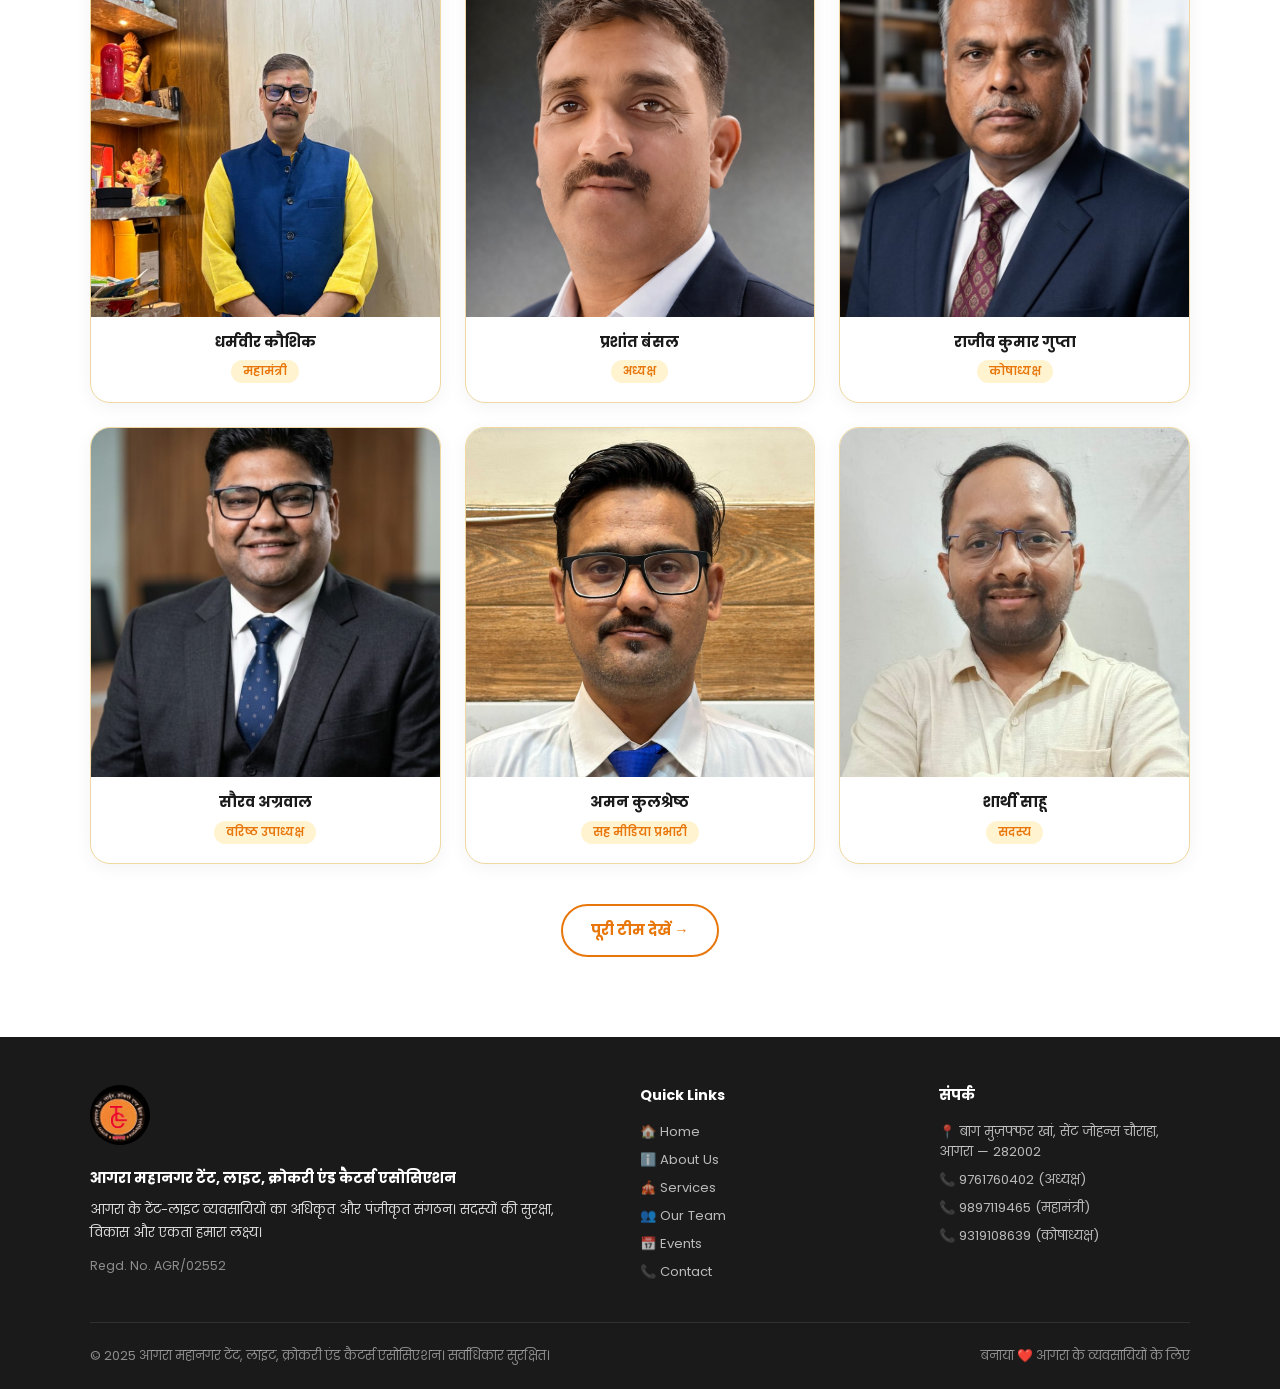
<file: home.html>
<!DOCTYPE html>
<html lang="hi">
<head>
<meta charset="UTF-8">
<meta name="viewport" content="width=device-width, initial-scale=1.0">
<meta name="description" content="Agra Mahanagar Tent, Light, Crockery and Caterers Association - a trusted association for tent, light, crockery and catering professionals in Agra.">
<link rel="canonical" href="https://amtlcca.in/">
<meta property="og:type" content="website">
<meta property="og:url" content="https://amtlcca.in/">
<meta property="og:title" content="Agra Mahanagar Tent, Light, Crockery and Caterers Association">
<meta property="og:description" content="Trusted association for tent, light, crockery and catering professionals in Agra.">
<meta property="og:image" content="https://amtlcca.in/Images/Logo.jpeg">
<meta property="og:image:alt" content="Agra Mahanagar Tent, Light, Crockery and Caterers Association logo">
<meta name="twitter:card" content="summary_large_image">
<meta name="twitter:title" content="Agra Mahanagar Tent, Light, Crockery and Caterers Association">
<meta name="twitter:description" content="Trusted association for tent, light, crockery and catering professionals in Agra.">
<meta name="twitter:image" content="https://amtlcca.in/Images/Logo.jpeg">
<title>Home — आगरा महानगर टेंट, लाइट, क्रोकरी एंड कैटर्स एसोसिएशन</title>
<link href="https://fonts.googleapis.com/css2?family=Poppins:wght@300;400;500;600;700;800&family=Noto+Sans+Devanagari:wght@400;500;600;700;800&display=swap" rel="stylesheet">
<link rel="stylesheet" href="styles.css">
<script src="https://identity.netlify.com/v1/netlify-identity-widget.js"></script>
<script>
  if (window.netlifyIdentity) {
    window.netlifyIdentity.on("init", user => {
      if (!user) {
        window.netlifyIdentity.on("login", () => {
          document.location.href = "/admin/";
        });
      }
    });
  }
</script>
</head>
<body>

<!-- NAVBAR -->
<nav id="navbar">
  <a class="nav-brand" href="home.html">
    <img class="nav-logo" src="[data-uri]" alt="Logo">
    <span class="nav-title">आगरा महानगर टेंट, लाइट, क्रोकरी एंड कैटर्स एसोसिएशन</span>
  </a>
  <div class="hamburger" onclick="toggleMenu()" id="hamburger">
    <span></span><span></span><span></span>
  </div>
  <div class="nav-links" id="navLinks">
    <a href="home.html" class="active" id="nav-home">🏠 Home</a>
    <a href="about.html" id="nav-about">ℹ️ About Us</a>
    <a href="services.html" id="nav-services">🎪 Services</a>
    <a href="team.html" id="nav-team">👥 Our Team</a>
    <a href="events.html" id="nav-events">📅 Events</a>
    <a href="contact.html" id="nav-contact">📞 Contact</a>
  </div>
</nav>

<!-- PAGE CONTENT -->
<div class="page">
<!-- HERO -->
  <div class="hero">
    <div class="hero-content">
      <div class="hero-text fade-in">
        <div class="reg-badge"><div class="reg-dot"></div> Regd. No. AGR/02552</div>
        <h1>आगरा महानगर <span>टेंट, लाइट, क्रोकरी</span> एंड कैटर्स एसोसिएशन</h1>
        <p>आगरा के टेंट, लाइट, क्रोकरी और कैटरिंग व्यवसायियों का एकत्रित मंच। हम सदस्यों की सुरक्षा, विकास और समृद्धि के लिए कार्यरत हैं।</p>
        <div class="hero-btns">
          <a class="btn-primary" onclick="showPage('contact')">📞 संपर्क करें</a>
          <a class="btn-outline" onclick="showPage('about')">हमारे बारे में जानें →</a>
        </div>
      </div>
      <div class="hero-visual fade-in-2">
        <div class="hero-logo-wrap">
          <img src="[data-uri]" alt="Logo">
        </div>
      </div>
    </div>
  </div>

  <!-- STATS -->
  <div class="stats-strip">
    <div class="stats-strip-inner">
      <div class="stat-item"><span class="stat-num">500+</span><span class="stat-lbl">सदस्य व्यवसायी</span></div>
      <div class="stat-item"><span class="stat-num">25+</span><span class="stat-lbl">वर्षों का अनुभव</span></div>
      <div class="stat-item"><span class="stat-num">1000+</span><span class="stat-lbl">सफल आयोजन</span></div>
      <div class="stat-item"><span class="stat-num">100%</span><span class="stat-lbl">विश्वसनीय सेवा</span></div>
    </div>
  </div>

  <!-- WHY JOIN -->
  <section>
    <div class="section-inner">
      <div style="text-align:center; max-width:600px; margin:0 auto 3rem;">
        <span class="section-tag">सदस्यता लाभ</span>
        <h2 class="section-title">हमसे जुड़ें — <span>मजबूत बनें</span></h2>
        <div class="divider" style="margin:0 auto 1rem;"></div>
        <p class="section-sub" style="margin-bottom:0;">एसोसिएशन से जुड़कर पाएं सुरक्षा, मार्गदर्शन और व्यापारिक सहयोग।</p>
      </div>
      <div class="why-grid">
        <div class="why-card">
          <div class="icon">🛡️</div>
          <h3>सुरक्षा एवं कानूनी सहायता</h3>
          <p>व्यापार में आने वाली किसी भी समस्या में एसोसिएशन आपके साथ खड़ी है। कानूनी मार्गदर्शन उपलब्ध।</p>
        </div>
        <div class="why-card">
          <div class="icon">📈</div>
          <h3>व्यापार विकास</h3>
          <p>नए उद्यमियों को उचित प्रशिक्षण, नेटवर्किंग और व्यापार बढ़ाने के अवसर प्रदान किए जाते हैं।</p>
        </div>
        <div class="why-card">
          <div class="icon">🤝</div>
          <h3>एकजुटता एवं सहयोग</h3>
          <p>सभी सदस्यों में सौहार्द और भाईचारे की भावना। किसी भी संकट में सामूहिक सहायता।</p>
        </div>
        <div class="why-card">
          <div class="icon">🎓</div>
          <h3>कौशल प्रशिक्षण</h3>
          <p>नियमित कार्यशालाएं और सेमिनार जिनसे आप नई तकनीक और ट्रेंड से अपडेट रहें।</p>
        </div>
        <div class="why-card">
          <div class="icon">📢</div>
          <h3>मीडिया एवं प्रचार</h3>
          <p>एसोसिएशन सदस्यों के हितों की बात मीडिया और सरकार तक पहुंचाती है।</p>
        </div>
        <div class="why-card">
          <div class="icon">💰</div>
          <h3>बेहतरीन दरें</h3>
          <p>सामग्री की खरीदी पर सामूहिक दरें और व्यापार में प्रतिस्पर्धा की सुरक्षा।</p>
        </div>
      </div>
    </div>
  </section>

  <!-- QUICK SERVICES PREVIEW -->
  <section class="services-bg">
    <div class="section-inner">
      <span class="section-tag">हमारी सेवाएं</span>
      <h2 class="section-title">हर आयोजन के लिए <span>संपूर्ण समाधान</span></h2>
      <div class="divider"></div>
      <div class="services-grid">
        <div class="service-card">
          <div class="service-icon">⛺</div>
          <h3>टेंट एवं शामियाना</h3>
          <p>शादी, जन्मदिन, कॉर्पोरेट इवेंट — हर अवसर के लिए बेहतरीन टेंट और शामियाना व्यवस्था।</p>
        </div>
        <div class="service-card">
          <div class="service-icon">💡</div>
          <h3>लाइटिंग एवं डेकोरेशन</h3>
          <p>LED, हैलोजन, फूलदार सजावट — आपके हर समारोह को रोशन और खूबसूरत बनाएं।</p>
        </div>
        <div class="service-card">
          <div class="service-icon">🍽️</div>
          <h3>क्रोकरी एवं बर्तन</h3>
          <p>उच्च गुणवत्ता की क्रोकरी और सर्विस वेयर। छोटी पार्टी से लेकर बड़े समारोह तक।</p>
        </div>
        <div class="service-card">
          <div class="service-icon">👨‍🍳</div>
          <h3>कैटरिंग सेवा</h3>
          <p>स्वादिष्ट भोजन, प्रोफेशनल सर्विस स्टाफ और विविध मेनू विकल्पों के साथ।</p>
        </div>
        <div class="service-card">
          <div class="service-icon">🎪</div>
          <h3>इवेंट मैनेजमेंट</h3>
          <p>पूर्ण आयोजन प्रबंधन — योजना से लेकर क्रियान्वयन तक हर कदम पर सहायता।</p>
        </div>
        <div class="service-card">
          <div class="service-icon">🪑</div>
          <h3>फर्नीचर एवं चेयर</h3>
          <p>उत्तम गुणवत्ता के कुर्सी, मेज और मंच की व्यवस्था। किराए पर भी उपलब्ध।</p>
        </div>
      </div>
      <div style="text-align:center; margin-top:2.5rem;">
        <a class="btn-primary" onclick="showPage('services')">सभी सेवाएं देखें →</a>
      </div>
    </div>
  </section>

  <!-- HOME TEAM PREVIEW -->
  <section class="home-team-section">
    <div class="section-inner">
      <div style="text-align:center; max-width:620px; margin:0 auto 3rem;">
        <span class="section-tag">हमारी टीम</span>
        <h2 class="section-title">मिलिए हमारे <span>समर्पित नेतृत्व</span> से</h2>
        <div class="divider" style="margin:0 auto 1rem;"></div>
        <p class="section-sub" style="margin-bottom:0;">हमारी अनुभवी और प्रतिबद्ध टीम एसोसिएशन के सदस्यों की भलाई के लिए सदैव कार्यरत है।</p>
      </div>

      <div class="home-team-grid">

        <!-- 1. धर्मवीर कौशिक -->
        <div class="home-member-card">
          <div class="photo-placeholder">
            <img src="Images/Dharamber.jpeg" alt="Dharamveer Kaushik">
          </div>
          <div class="home-member-info">
            <h3>धर्मवीर कौशिक</h3>
            <span class="role-badge">महामंत्री</span>
          </div>
        </div>

        <!-- 2. प्रशांत बंसल -->
        <div class="home-member-card">
          <div class="photo-placeholder">
            <img src="Images/Prashant.png" alt="Prashant Bansal">
          </div>
          <div class="home-member-info">
            <h3>प्रशांत बंसल</h3>
            <span class="role-badge">अध्यक्ष</span>
          </div>
        </div>

        <!-- 3. राजीव कुमार गुप्ता -->
        <div class="home-member-card">
          <div class="photo-placeholder">
            <img src="Images/Rajeev Kumar Gupta.jpeg" alt="Rajeev Kumar Gupta">
          </div>
          <div class="home-member-info">
            <h3>राजीव कुमार गुप्ता</h3>
            <span class="role-badge">कोषाध्यक्ष</span>
          </div>
        </div>

        <!-- 4. सौरव अग्रवाल -->
        <div class="home-member-card">
          <div class="photo-placeholder">
            <img src="Images/Sourav Aarwal.jpeg" alt="Saurav Agrawal">
          </div>
          <div class="home-member-info">
            <h3>सौरव अग्रवाल</h3>
            <span class="role-badge">वरिष्ठ उपाध्यक्ष</span>
          </div>
        </div>

        <!-- 5. अमन कुलश्रेष्ठ -->
        <div class="home-member-card">
          <div class="photo-placeholder">
            <img src="Images/Aman kulshrestha.png" alt="Aman Kulshrestha">
          </div>
          <div class="home-member-info">
            <h3>अमन कुलश्रेष्ठ</h3>
            <span class="role-badge">सह मीडिया प्रभारी</span>
          </div>
        </div>

        <!-- 6. शार्थी साहू -->
        <div class="home-member-card">
          <div class="photo-placeholder">
            <img src="Images/Sharthi Sahu.jpg" alt="Sharthi Sahu">
          </div>
          <div class="home-member-info">
            <h3>शार्थी साहू</h3>
            <span class="role-badge">सदस्य</span>
          </div>
        </div>

      </div>

      <div style="text-align:center; margin-top:2.5rem;">
        <a class="btn-outline" onclick="showPage('team')">पूरी टीम देखें →</a>
      </div>
    </div>
  </section>
</div>

<!-- FOOTER -->
<footer>
  <div class="footer-inner">
    <div class="footer-grid">
      <div class="footer-brand">
        <img src="[data-uri]" alt="Logo">
        <h3>आगरा महानगर टेंट, लाइट, क्रोकरी एंड कैटर्स एसोसिएशन</h3>
        <p>आगरा के टेंट-लाइट व्यवसायियों का अधिकृत और पंजीकृत संगठन। सदस्यों की सुरक्षा, विकास और एकता हमारा लक्ष्य।</p>
        <p style="margin-top:0.7rem;color:rgba(255,255,255,0.5);font-size:0.78rem;">Regd. No. AGR/02552</p>
      </div>
      <div class="footer-col">
        <h4>Quick Links</h4>
        <a onclick="showPage('home')">🏠 Home</a>
        <a onclick="showPage('about')">ℹ️ About Us</a>
        <a onclick="showPage('services')">🎪 Services</a>
        <a onclick="showPage('team')">👥 Our Team</a>
        <a onclick="showPage('events')">📅 Events</a>
        <a onclick="showPage('contact')">📞 Contact</a>
      </div>
      <div class="footer-col">
        <h4>संपर्क</h4>
        <a>📍 बाग मुज़फ्फर खां, सेंट जोहन्स चौराहा, आगरा — 282002</a>
        <a href="tel:9761760402">📞 9761760402 (अध्यक्ष)</a>
        <a href="tel:9897119465">📞 9897119465 (महामंत्री)</a>
        <a href="tel:9319108639">📞 9319108639 (कोषाध्यक्ष)</a>
      </div>
    </div>
    <div class="footer-bottom">
      <p>© 2025 आगरा महानगर टेंट, लाइट, क्रोकरी एंड कैटर्स एसोसिएशन। सर्वाधिकार सुरक्षित।</p>
      <p>बनाया <span>❤️</span> आगरा के व्यवसायियों के लिए</p>
    </div>
  </div>
</footer>

<!-- MOBILE NAV -->
<nav class="mobile-nav">
  <a href="home.html" class="active"><span class="mnav-icon">🏠</span>Home</a>
  <a href="about.html"><span class="mnav-icon">ℹ️</span>About</a>
  <a href="services.html"><span class="mnav-icon">🎪</span>Services</a>
  <a href="team.html"><span class="mnav-icon">👥</span>Team</a>
  <a href="events.html"><span class="mnav-icon">📅</span>Events</a>
  <a href="contact.html"><span class="mnav-icon">📞</span>Contact</a>
</nav>

<!-- SCROLL TOP -->
<button id="scrollTop" onclick="window.scrollTo({top:0,behavior:'smooth'})">↑</button>

<script src="script.js"></script>
</body>
</html>
</file>
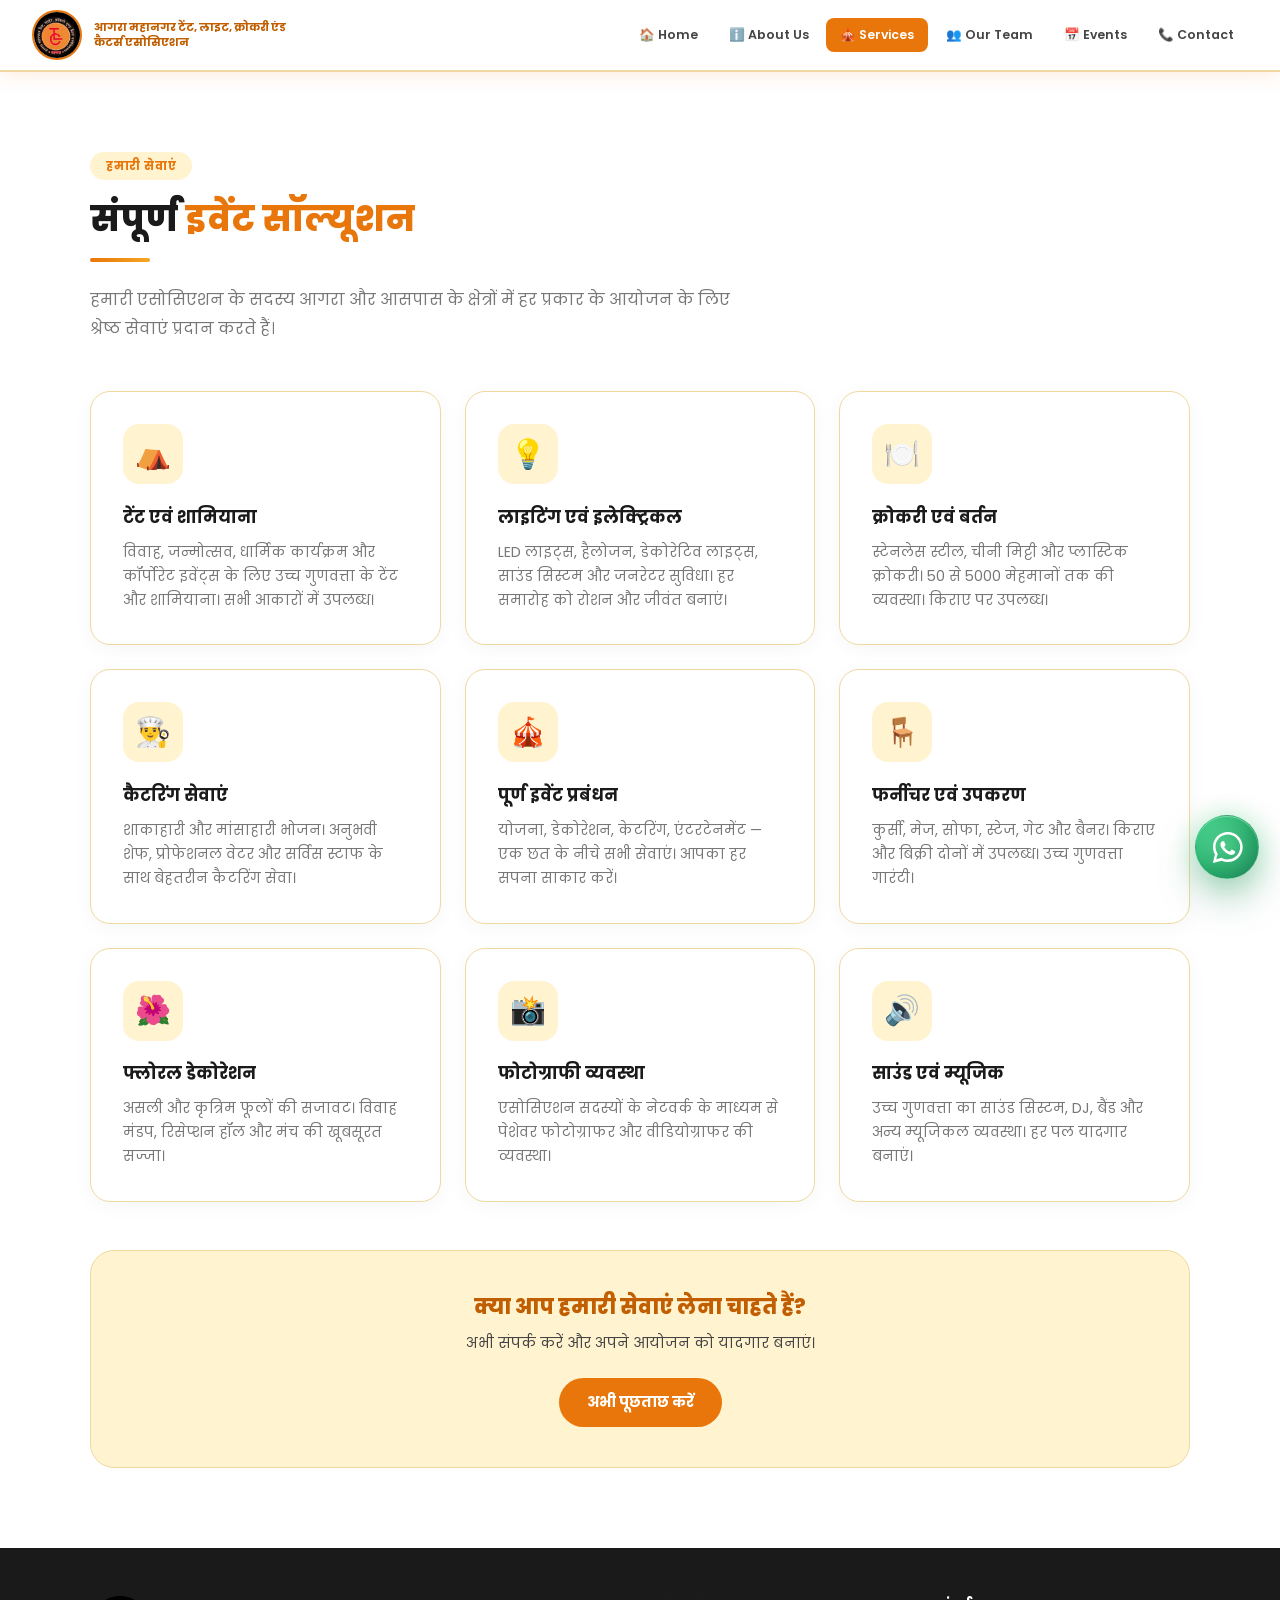
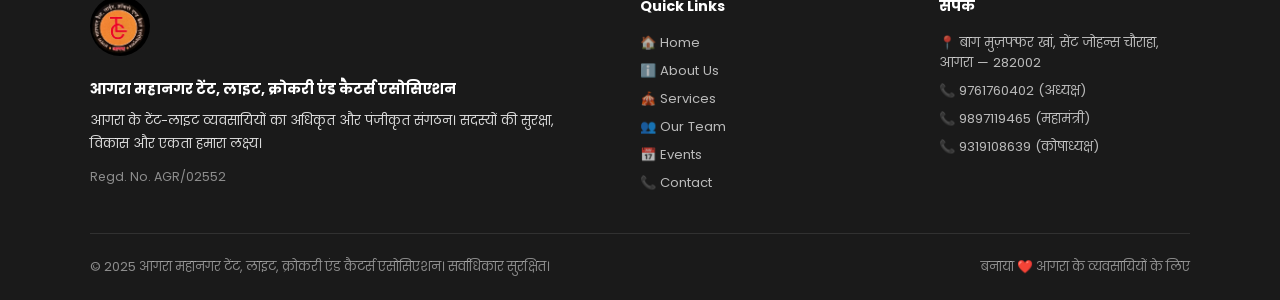
<file: services.html>
<!DOCTYPE html>
<html lang="hi">
<head>
<meta charset="UTF-8">
<meta name="viewport" content="width=device-width, initial-scale=1.0">
<meta name="description" content="Explore services and support offered by Agra Mahanagar Tent, Light, Crockery and Caterers Association for members and event professionals.">
<link rel="canonical" href="https://amtlcca.in/services.html">
<meta property="og:type" content="website">
<meta property="og:url" content="https://amtlcca.in/services.html">
<meta property="og:title" content="Services - Agra Mahanagar Tent, Light, Crockery and Caterers Association">
<meta property="og:description" content="Explore services and support for tent, light, crockery and catering professionals in Agra.">
<meta property="og:image" content="https://amtlcca.in/Images/Logo.jpeg">
<meta property="og:image:alt" content="Agra Mahanagar Tent, Light, Crockery and Caterers Association logo">
<meta name="twitter:card" content="summary_large_image">
<meta name="twitter:title" content="Services - Agra Mahanagar Tent, Light, Crockery and Caterers Association">
<meta name="twitter:description" content="Explore services and support for tent, light, crockery and catering professionals in Agra.">
<meta name="twitter:image" content="https://amtlcca.in/Images/Logo.jpeg">
<title>Services — आगरा महानगर टेंट, लाइट, क्रोकरी एंड कैटर्स एसोसिएशन</title>
<link href="https://fonts.googleapis.com/css2?family=Poppins:wght@300;400;500;600;700;800&family=Noto+Sans+Devanagari:wght@400;500;600;700;800&display=swap" rel="stylesheet">
<link rel="stylesheet" href="styles.css">
</head>
<body>

<!-- NAVBAR -->
<nav id="navbar">
  <a class="nav-brand" href="home.html">
    <img class="nav-logo" src="[data-uri]" alt="Logo">
    <span class="nav-title">आगरा महानगर टेंट, लाइट, क्रोकरी एंड कैटर्स एसोसिएशन</span>
  </a>
  <div class="hamburger" onclick="toggleMenu()" id="hamburger">
    <span></span><span></span><span></span>
  </div>
  <div class="nav-links" id="navLinks">
    <a href="home.html" id="nav-home">🏠 Home</a>
    <a href="about.html" id="nav-about">ℹ️ About Us</a>
    <a href="services.html" class="active" id="nav-services">🎪 Services</a>
    <a href="team.html" id="nav-team">👥 Our Team</a>
    <a href="events.html" id="nav-events">📅 Events</a>
    <a href="contact.html" id="nav-contact">📞 Contact</a>
  </div>
</nav>

<!-- PAGE CONTENT -->
<div class="page">
<section>
    <div class="section-inner">
      <span class="section-tag">हमारी सेवाएं</span>
      <h2 class="section-title">संपूर्ण <span>इवेंट सॉल्यूशन</span></h2>
      <div class="divider"></div>
      <p class="section-sub">हमारी एसोसिएशन के सदस्य आगरा और आसपास के क्षेत्रों में हर प्रकार के आयोजन के लिए श्रेष्ठ सेवाएं प्रदान करते हैं।</p>

      <div class="services-grid">
        <div class="service-card">
          <div class="service-icon">⛺</div>
          <h3>टेंट एवं शामियाना</h3>
          <p>विवाह, जन्मोत्सव, धार्मिक कार्यक्रम और कॉर्पोरेट इवेंट्स के लिए उच्च गुणवत्ता के टेंट और शामियाना। सभी आकारों में उपलब्ध।</p>
        </div>
        <div class="service-card">
          <div class="service-icon">💡</div>
          <h3>लाइटिंग एवं इलेक्ट्रिकल</h3>
          <p>LED लाइट्स, हैलोजन, डेकोरेटिव लाइट्स, साउंड सिस्टम और जनरेटर सुविधा। हर समारोह को रोशन और जीवंत बनाएं।</p>
        </div>
        <div class="service-card">
          <div class="service-icon">🍽️</div>
          <h3>क्रोकरी एवं बर्तन</h3>
          <p>स्टेनलेस स्टील, चीनी मिट्टी और प्लास्टिक क्रोकरी। 50 से 5000 मेहमानों तक की व्यवस्था। किराए पर उपलब्ध।</p>
        </div>
        <div class="service-card">
          <div class="service-icon">👨‍🍳</div>
          <h3>कैटरिंग सेवाएं</h3>
          <p>शाकाहारी और मांसाहारी भोजन। अनुभवी शेफ, प्रोफेशनल वेटर और सर्विस स्टाफ के साथ बेहतरीन कैटरिंग सेवा।</p>
        </div>
        <div class="service-card">
          <div class="service-icon">🎪</div>
          <h3>पूर्ण इवेंट प्रबंधन</h3>
          <p>योजना, डेकोरेशन, केटरिंग, एंटरटेनमेंट — एक छत के नीचे सभी सेवाएं। आपका हर सपना साकार करें।</p>
        </div>
        <div class="service-card">
          <div class="service-icon">🪑</div>
          <h3>फर्नीचर एवं उपकरण</h3>
          <p>कुर्सी, मेज, सोफा, स्टेज, गेट और बैनर। किराए और बिक्री दोनों में उपलब्ध। उच्च गुणवत्ता गारंटी।</p>
        </div>
        <div class="service-card">
          <div class="service-icon">🌺</div>
          <h3>फ्लोरल डेकोरेशन</h3>
          <p>असली और कृत्रिम फूलों की सजावट। विवाह मंडप, रिसेप्शन हॉल और मंच की खूबसूरत सज्जा।</p>
        </div>
        <div class="service-card">
          <div class="service-icon">📸</div>
          <h3>फोटोग्राफी व्यवस्था</h3>
          <p>एसोसिएशन सदस्यों के नेटवर्क के माध्यम से पेशेवर फोटोग्राफर और वीडियोग्राफर की व्यवस्था।</p>
        </div>
        <div class="service-card">
          <div class="service-icon">🔊</div>
          <h3>साउंड एवं म्यूजिक</h3>
          <p>उच्च गुणवत्ता का साउंड सिस्टम, DJ, बैंड और अन्य म्यूजिकल व्यवस्था। हर पल यादगार बनाएं।</p>
        </div>
      </div>

      <div style="margin-top:3rem;background:var(--yellow-mid);border-radius:24px;padding:2.5rem;text-align:center;border:1px solid var(--border);">
        <h3 style="font-size:1.3rem;font-weight:800;color:var(--primary-dark);margin-bottom:0.7rem;">क्या आप हमारी सेवाएं लेना चाहते हैं?</h3>
        <p style="color:var(--text-mid);margin-bottom:1.5rem;font-size:0.9rem;">अभी संपर्क करें और अपने आयोजन को यादगार बनाएं।</p>
        <a class="btn-primary" onclick="showPage('contact')">अभी पूछताछ करें</a>
      </div>
    </div>
  </section>
</div>

<!-- FOOTER -->
<footer>
  <div class="footer-inner">
    <div class="footer-grid">
      <div class="footer-brand">
        <img src="[data-uri]" alt="Logo">
        <h3>आगरा महानगर टेंट, लाइट, क्रोकरी एंड कैटर्स एसोसिएशन</h3>
        <p>आगरा के टेंट-लाइट व्यवसायियों का अधिकृत और पंजीकृत संगठन। सदस्यों की सुरक्षा, विकास और एकता हमारा लक्ष्य।</p>
        <p style="margin-top:0.7rem;color:rgba(255,255,255,0.5);font-size:0.78rem;">Regd. No. AGR/02552</p>
      </div>
      <div class="footer-col">
        <h4>Quick Links</h4>
        <a onclick="showPage('home')">🏠 Home</a>
        <a onclick="showPage('about')">ℹ️ About Us</a>
        <a onclick="showPage('services')">🎪 Services</a>
        <a onclick="showPage('team')">👥 Our Team</a>
        <a onclick="showPage('events')">📅 Events</a>
        <a onclick="showPage('contact')">📞 Contact</a>
      </div>
      <div class="footer-col">
        <h4>संपर्क</h4>
        <a>📍 बाग मुज़फ्फर खां, सेंट जोहन्स चौराहा, आगरा — 282002</a>
        <a href="tel:9761760402">📞 9761760402 (अध्यक्ष)</a>
        <a href="tel:9897119465">📞 9897119465 (महामंत्री)</a>
        <a href="tel:9319108639">📞 9319108639 (कोषाध्यक्ष)</a>
      </div>
    </div>
    <div class="footer-bottom">
      <p>© 2025 आगरा महानगर टेंट, लाइट, क्रोकरी एंड कैटर्स एसोसिएशन। सर्वाधिकार सुरक्षित।</p>
      <p>बनाया <span>❤️</span> आगरा के व्यवसायियों के लिए</p>
    </div>
  </div>
</footer>

<!-- MOBILE NAV -->
<nav class="mobile-nav">
  <a href="home.html"><span class="mnav-icon">🏠</span>Home</a>
  <a href="about.html"><span class="mnav-icon">ℹ️</span>About</a>
  <a href="services.html" class="active"><span class="mnav-icon">🎪</span>Services</a>
  <a href="team.html"><span class="mnav-icon">👥</span>Team</a>
  <a href="events.html"><span class="mnav-icon">📅</span>Events</a>
  <a href="contact.html"><span class="mnav-icon">📞</span>Contact</a>
</nav>

<!-- SCROLL TOP -->
<button id="scrollTop" onclick="window.scrollTo({top:0,behavior:'smooth'})">↑</button>

<script src="script.js"></script>
</body>
</html>
</file>
<file: styles.css>
:root {
    --primary: #E8760A;
    --primary-light: #F5A623;
    --primary-dark: #C05E00;
    --secondary: #FFF8E7;
    --yellow-light: #FFFBF0;
    --yellow-mid: #FFF3D0;
    --yellow-warm: #FFE5A0;
    --white: #FFFFFF;
    --text-dark: #1A1A1A;
    --text-mid: #444444;
    --text-light: #777777;
    --border: #F0D9A0;
    --shadow: rgba(232,118,10,0.15);
    --shadow-deep: rgba(0,0,0,0.12);
  }
  * { margin: 0; padding: 0; box-sizing: border-box; }
  html { scroll-behavior: smooth; }
  body {
    font-family: 'Poppins', 'Noto Sans Devanagari', sans-serif;
    background: var(--white);
    color: var(--text-dark);
    overflow-x: hidden;
  }

  /* ===== NAVBAR ===== */
  nav {
    position: fixed; top: 0; left: 0; right: 0; z-index: 1000;
    background: rgba(255,255,255,0.97);
    border-bottom: 2px solid var(--border);
    backdrop-filter: blur(10px);
    box-shadow: 0 2px 20px var(--shadow);
    padding: 0 2rem;
    height: 72px;
    display: flex; align-items: center; justify-content: space-between;
  }
  .nav-brand { display: flex; align-items: center; gap: 12px; text-decoration: none; }
  .nav-logo { width: 50px; height: 50px; border-radius: 50%; object-fit: cover; border: 2px solid var(--primary); }
  .nav-title { font-size: 0.7rem; font-weight: 700; color: var(--primary-dark); line-height: 1.3; max-width: 200px; }
  .nav-links { display: flex; gap: 0.2rem; align-items: center; }
  .nav-links a {
    padding: 8px 14px; border-radius: 8px; font-size: 0.78rem; font-weight: 600;
    color: var(--text-mid); text-decoration: none; transition: all 0.25s;
    cursor: pointer; white-space: nowrap;
  }
  .nav-links a:hover, .nav-links a.active {
    background: var(--primary); color: white;
  }
  .hamburger { display: none; flex-direction: column; gap: 5px; cursor: pointer; padding: 5px; }
  .hamburger span { width: 24px; height: 2.5px; background: var(--primary); border-radius: 2px; transition: all 0.3s; }
  .hamburger.active span:nth-child(1) { transform: translateY(7.5px) rotate(45deg); }
  .hamburger.active span:nth-child(2) { opacity: 0; }
  .hamburger.active span:nth-child(3) { transform: translateY(-7.5px) rotate(-45deg); }
  .mobile-nav { display: none !important; }

  /* ===== PAGES ===== */
  .page { min-height: 100vh; padding-top: 72px; }
  

  /* ===== HOME PAGE ===== */
  .hero {
    background: linear-gradient(135deg, #FFF8E7 0%, #FFFFFF 40%, #FFF3D0 100%);
    min-height: calc(100vh - 72px);
    display: flex; align-items: center; justify-content: center;
    position: relative; overflow: hidden; padding: 4rem 2rem;
  }
  .hero::before {
    content: ''; position: absolute; top: -50%; right: -20%;
    width: 600px; height: 600px; border-radius: 50%;
    background: radial-gradient(circle, rgba(232,118,10,0.08) 0%, transparent 70%);
    pointer-events: none;
  }
  .hero::after {
    content: ''; position: absolute; bottom: -100px; left: -100px;
    width: 400px; height: 400px; border-radius: 50%;
    background: radial-gradient(circle, rgba(245,166,35,0.07) 0%, transparent 70%);
    pointer-events: none;
  }
  .hero-content { max-width: 1200px; width: 100%; display: grid; grid-template-columns: 1fr 1fr; gap: 4rem; align-items: center; position: relative; z-index: 1; }
  .hero-text h1 {
    font-size: clamp(1.6rem, 3vw, 2.4rem); font-weight: 800;
    color: var(--primary-dark); line-height: 1.3; margin-bottom: 1rem;
  }
  .hero-text h1 span { color: var(--primary); }
  .hero-text p { font-size: 1rem; color: var(--text-mid); line-height: 1.8; margin-bottom: 2rem; }
  .hero-btns { display: flex; gap: 1rem; flex-wrap: wrap; }
  .btn-primary {
    background: var(--primary); color: white; padding: 14px 28px; border-radius: 50px;
    font-weight: 700; font-size: 0.9rem; border: none; cursor: pointer; transition: all 0.3s;
    text-decoration: none; display: inline-block;
  }
  .btn-primary:hover { background: var(--primary-dark); transform: translateY(-2px); box-shadow: 0 8px 25px var(--shadow); }
  .btn-outline {
    background: transparent; color: var(--primary); padding: 14px 28px; border-radius: 50px;
    font-weight: 700; font-size: 0.9rem; border: 2px solid var(--primary); cursor: pointer; transition: all 0.3s;
    text-decoration: none; display: inline-block;
  }
  .btn-outline:hover { background: var(--primary); color: white; transform: translateY(-2px); }
  .hero-visual { display: flex; justify-content: center; align-items: center; }
  .hero-logo-wrap {
    width: 280px; height: 280px; border-radius: 50%;
    background: var(--yellow-mid); display: flex; align-items: center; justify-content: center;
    box-shadow: 0 20px 60px var(--shadow), 0 0 0 8px var(--yellow-warm), 0 0 0 16px rgba(232,118,10,0.1);
    animation: float 3s ease-in-out infinite;
  }
  .hero-logo-wrap img { width: 220px; height: 220px; border-radius: 50%; object-fit: cover; }
  @keyframes float { 0%,100%{transform:translateY(0)} 50%{transform:translateY(-12px)} }

  /* ===== STATS STRIP ===== */
  .stats-strip {
    background: var(--primary); padding: 2.5rem 2rem;
    display: flex; justify-content: center; gap: 0;
  }
  .stats-strip-inner { max-width: 1100px; width: 100%; display: grid; grid-template-columns: repeat(4, 1fr); gap: 0; }
  .stat-item { text-align: center; padding: 1rem; border-right: 1px solid rgba(255,255,255,0.2); }
  .stat-item:last-child { border-right: none; }
  .stat-num { font-size: 2.2rem; font-weight: 800; color: white; display: block; }
  .stat-lbl { font-size: 0.8rem; color: rgba(255,255,255,0.85); font-weight: 500; margin-top: 4px; }

  /* ===== SECTION COMMON ===== */
  section { padding: 5rem 2rem; }
  .section-inner { max-width: 1100px; margin: 0 auto; }
  .section-tag {
    display: inline-block; background: var(--yellow-mid); color: var(--primary);
    padding: 5px 16px; border-radius: 50px; font-size: 0.75rem; font-weight: 700;
    letter-spacing: 0.05em; text-transform: uppercase; margin-bottom: 1rem;
  }
  .section-title { font-size: clamp(1.5rem, 3vw, 2.2rem); font-weight: 800; color: var(--text-dark); margin-bottom: 1rem; line-height: 1.3; }
  .section-title span { color: var(--primary); }
  .section-sub { font-size: 1rem; color: var(--text-light); line-height: 1.8; max-width: 650px; margin-bottom: 3rem; }
  .divider { width: 60px; height: 4px; background: linear-gradient(90deg, var(--primary), var(--primary-light)); border-radius: 2px; margin-bottom: 1.5rem; }

  /* ===== SERVICES ===== */
  .services-bg { background: var(--yellow-light); }
  .services-grid { display: grid; grid-template-columns: repeat(auto-fit, minmax(280px, 1fr)); gap: 1.5rem; }
  .service-card {
    background: white; border-radius: 20px; padding: 2rem;
    border: 1px solid var(--border); transition: all 0.3s;
    box-shadow: 0 4px 20px rgba(0,0,0,0.04);
  }
  .service-card:hover { transform: translateY(-6px); box-shadow: 0 12px 40px var(--shadow); border-color: var(--primary-light); }
  .service-icon { width: 60px; height: 60px; background: var(--yellow-mid); border-radius: 16px; display: flex; align-items: center; justify-content: center; font-size: 1.8rem; margin-bottom: 1.2rem; }
  .service-card h3 { font-size: 1.05rem; font-weight: 700; color: var(--text-dark); margin-bottom: 0.7rem; }
  .service-card p { font-size: 0.88rem; color: var(--text-light); line-height: 1.7; }

  /* ===== ABOUT PAGE ===== */
  .about-grid { display: grid; grid-template-columns: 1fr 1fr; gap: 4rem; align-items: center; }
  .about-img-wrap { position: relative; }
  .about-logo-big {
    width: 100%; aspect-ratio: 1; border-radius: 30px;
    background: var(--yellow-mid); display: flex; align-items: center; justify-content: center;
    box-shadow: 0 20px 60px var(--shadow);
  }
  .about-logo-big img { width: 75%; height: 75%; object-fit: contain; border-radius: 50%; }
  .about-badge {
    position: absolute; bottom: -20px; right: -20px; background: var(--primary); color: white;
    padding: 1rem 1.5rem; border-radius: 16px; font-weight: 700; text-align: center;
    box-shadow: 0 8px 30px var(--shadow);
  }
  .about-badge .num { font-size: 2rem; display: block; }
  .about-badge .txt { font-size: 0.75rem; }
  .about-points { list-style: none; margin-top: 1.5rem; }
  .about-points li { display: flex; gap: 12px; align-items: flex-start; margin-bottom: 1rem; font-size: 0.9rem; color: var(--text-mid); line-height: 1.6; }
  .about-points li::before { content: '✦'; color: var(--primary); font-size: 0.7rem; margin-top: 4px; flex-shrink: 0; }
  .mission-vision { display: grid; grid-template-columns: 1fr 1fr; gap: 1.5rem; margin-top: 3rem; }
  .mv-card { background: var(--yellow-light); border: 1px solid var(--border); border-radius: 20px; padding: 2rem; }
  .mv-card h3 { font-size: 1rem; font-weight: 700; color: var(--primary); margin-bottom: 0.7rem; display: flex; gap: 8px; align-items: center; }
  .mv-card p { font-size: 0.88rem; color: var(--text-mid); line-height: 1.7; }

  /* ===== TEAM ===== */
  .team-bg { background: var(--yellow-light); }
  .team-section-title { text-align: center; margin-bottom: 3rem; }
  .leadership-row { display: grid; grid-template-columns: repeat(3, 1fr); gap: 1.5rem; margin-bottom: 3rem; }
  .team-card {
    background: white; border-radius: 20px; padding: 2rem; text-align: center;
    border: 1px solid var(--border); transition: all 0.3s;
    box-shadow: 0 4px 20px rgba(0,0,0,0.04);
  }
  .team-card:hover { transform: translateY(-6px); box-shadow: 0 12px 40px var(--shadow); border-color: var(--primary-light); }
  .team-card.featured { border-color: var(--primary); background: linear-gradient(135deg, #FFF8E7, white); }
  .leader-card {
    padding: 1.15rem;
    border-radius: 28px;
    display: flex;
    flex-direction: column;
  }
  .leader-photo-wrap {
    width: 100%;
    aspect-ratio: 1 / 1;
    background: linear-gradient(135deg, var(--yellow-mid) 0%, var(--yellow-warm) 100%);
    border: 1px solid rgba(232,118,10,0.16);
    border-radius: 24px;
    overflow: hidden;
    position: relative;
  }
  .leader-photo {
    width: 100%;
    height: 100%;
    object-fit: cover;
    object-position: top center;
    display: block;
    background: var(--yellow-mid);
  }
  .leader-photo--rajeev {
    object-position: center 18%;
  }
  .leader-details {
    margin-top: 1rem;
    width: 100%;
    background: white;
    border: 1px solid rgba(232,118,10,0.14);
    border-radius: 20px;
    padding: 1.05rem 1rem 1.1rem;
    box-shadow: 0 10px 24px rgba(232,118,10,0.1);
  }
  .avatar {
    width: 80px; height: 80px; border-radius: 50%;
    background: linear-gradient(135deg, var(--primary), var(--primary-light));
    display: flex; align-items: center; justify-content: center;
    font-size: 2rem; font-weight: 800; color: white; margin: 0 auto 1rem;
    box-shadow: 0 6px 20px var(--shadow);
  }
  .team-card h3 { font-size: 0.95rem; font-weight: 700; color: var(--text-dark); margin-bottom: 0.4rem; line-height: 1.35; }
  .team-role { font-size: 0.78rem; color: var(--primary); font-weight: 600; background: var(--yellow-mid); padding: 4px 14px; border-radius: 20px; display: inline-block; margin-bottom: 0.6rem; }
  .team-phone {
    font-size: 0.8rem;
    color: var(--primary-dark);
    font-weight: 600;
    background: #FFF8E7;
    border-radius: 999px;
    padding: 0.45rem 0.8rem;
    display: inline-flex;
    align-items: center;
    justify-content: center;
    gap: 0.35rem;
  }
  .other-members-grid { display: grid; grid-template-columns: repeat(auto-fill, minmax(220px, 1fr)); gap: 1rem; }
  .member-pill {
    background: white; border: 1px solid var(--border); border-radius: 14px;
    padding: 1rem 1.2rem; display: flex; align-items: center; gap: 10px;
    transition: all 0.25s;
  }
  .member-pill:hover { border-color: var(--primary); background: var(--yellow-light); transform: translateX(4px); }
  .member-avatar {
    width: 40px; height: 40px; border-radius: 50%;
    background: linear-gradient(135deg, var(--primary-light), var(--yellow-warm));
    display: flex; align-items: center; justify-content: center;
    font-size: 1rem; font-weight: 700; color: var(--primary-dark); flex-shrink: 0;
  }
  .member-info .name { font-size: 0.85rem; font-weight: 600; color: var(--text-dark); }
  .member-info .role { font-size: 0.72rem; color: var(--primary); font-weight: 500; }
  .team-category { margin-bottom: 2.5rem; }
  .team-cat-title {
    font-size: 1.1rem; font-weight: 700; color: var(--primary-dark);
    border-left: 4px solid var(--primary); padding-left: 12px; margin-bottom: 1.2rem;
  }

  /* ===== EVENTS ===== */
  .events-grid { display: grid; grid-template-columns: repeat(auto-fit, minmax(320px, 1fr)); gap: 1.5rem; }
  .event-card {
    background: white; border-radius: 20px; overflow: hidden;
    border: 1px solid var(--border); transition: all 0.3s;
    box-shadow: 0 4px 20px rgba(0,0,0,0.04);
  }
  .event-card:hover { transform: translateY(-5px); box-shadow: 0 15px 40px var(--shadow); }
  .event-header {
    background: linear-gradient(135deg, var(--primary), var(--primary-light));
    padding: 1.5rem 2rem; color: white;
    display: flex; align-items: center; justify-content: space-between;
  }
  .event-date-box { text-align: center; }
  .event-date-box .day { font-size: 2.5rem; font-weight: 800; line-height: 1; }
  .event-date-box .month { font-size: 0.75rem; font-weight: 600; letter-spacing: 0.1em; text-transform: uppercase; }
  .event-type { background: rgba(255,255,255,0.25); padding: 4px 14px; border-radius: 20px; font-size: 0.72rem; font-weight: 600; }
  .event-body { padding: 1.5rem 2rem; }
  .event-body h3 { font-size: 1.1rem; font-weight: 700; color: var(--text-dark); margin-bottom: 0.7rem; }
  .event-body p { font-size: 0.88rem; color: var(--text-light); line-height: 1.7; margin-bottom: 1rem; }
  .event-meta { display: flex; gap: 1rem; flex-wrap: wrap; }
  .event-meta span { display: flex; align-items: center; gap: 5px; font-size: 0.78rem; color: var(--text-mid); font-weight: 500; }
  .event-status { display: inline-block; padding: 5px 14px; border-radius: 20px; font-size: 0.72rem; font-weight: 700; margin-top: 1rem; }
  .status-upcoming { background: #E8F5E9; color: #2E7D32; }
  .status-ongoing { background: #FFF3E0; color: var(--primary-dark); }
  .status-past { background: #F5F5F5; color: #777; }
  .events-notice {
    background: var(--yellow-mid); border: 1px dashed var(--primary); border-radius: 16px;
    padding: 2rem; text-align: center; margin-bottom: 3rem;
  }
  .events-notice h3 { font-size: 1.1rem; font-weight: 700; color: var(--primary-dark); margin-bottom: 0.5rem; }
  .events-notice p { font-size: 0.9rem; color: var(--text-mid); }
  .events-source-note {
    background: #fff7e7; border: 1px solid #f0d29b; border-radius: 14px;
    padding: 1rem 1.2rem; margin-bottom: 1.5rem; color: var(--text-mid);
    font-size: 0.88rem; line-height: 1.7;
  }
  .events-source-note.is-warning {
    background: #fff4e5; border-color: #efb46b; color: #8a5200;
  }
  .events-empty {
    grid-column: 1 / -1; background: white; border: 1px dashed var(--border);
    border-radius: 18px; padding: 2rem; text-align: center; color: var(--text-mid);
    font-weight: 600;
  }

  /* ===== CONTACT ===== */
  .contact-grid { display: grid; grid-template-columns: 1fr 1.2fr; gap: 4rem; }
  .contact-grid > * { min-width: 0; }
  .contact-info-cards { display: flex; flex-direction: column; gap: 1.2rem; }
  .contact-card {
    background: var(--yellow-light); border: 1px solid var(--border); border-radius: 16px;
    padding: 1.5rem; display: flex; gap: 1rem; align-items: flex-start;
  }
  .contact-icon { width: 48px; height: 48px; background: var(--primary); border-radius: 12px; display: flex; align-items: center; justify-content: center; font-size: 1.3rem; flex-shrink: 0; }
  .contact-card h4 { font-size: 0.9rem; font-weight: 700; color: var(--text-dark); margin-bottom: 0.3rem; }
  .contact-card p { font-size: 0.85rem; color: var(--text-mid); line-height: 1.6; }
  .contact-card a { color: var(--primary); text-decoration: none; font-weight: 600; }
  .inquiry-form { width: 100%; max-width: 100%; background: white; border: 1px solid var(--border); border-radius: 24px; padding: 2.5rem; box-shadow: 0 10px 40px rgba(0,0,0,0.06); }
  .inquiry-form h3 { font-size: 1.3rem; font-weight: 700; color: var(--text-dark); margin-bottom: 0.5rem; }
  .inquiry-form p { font-size: 0.88rem; color: var(--text-light); margin-bottom: 1.8rem; }
  .form-row { display: grid; grid-template-columns: 1fr 1fr; gap: 1rem; margin-bottom: 1rem; }
  .form-group { display: flex; flex-direction: column; gap: 5px; margin-bottom: 1rem; }
  .form-group label { font-size: 0.8rem; font-weight: 600; color: var(--text-mid); }
  .form-group input, .form-group textarea, .form-group select {
    border: 1.5px solid var(--border); border-radius: 12px; padding: 12px 16px;
    font-size: 0.9rem; font-family: inherit; color: var(--text-dark); background: white; transition: all 0.25s;
    outline: none;
  }
  .form-group input:focus, .form-group textarea:focus, .form-group select:focus { border-color: var(--primary); box-shadow: 0 0 0 4px rgba(232,118,10,0.1); }
  .form-group textarea { resize: vertical; min-height: 120px; }
  .form-submit { width: 100%; padding: 14px; background: var(--primary); color: white; border: none; border-radius: 12px; font-size: 1rem; font-weight: 700; cursor: pointer; transition: all 0.3s; font-family: inherit; }
  .form-submit:hover { background: var(--primary-dark); transform: translateY(-2px); box-shadow: 0 8px 25px var(--shadow); }
  .form-success { display: none; background: #E8F5E9; border: 1px solid #A5D6A7; border-radius: 12px; padding: 1rem; text-align: center; color: #2E7D32; font-weight: 600; margin-top: 1rem; }

  /* ===== FOOTER ===== */
  footer {
    background: var(--text-dark); color: rgba(255,255,255,0.85); padding: 3rem 2rem 1.5rem;
  }
  .footer-inner { max-width: 1100px; margin: 0 auto; }
  .footer-grid { display: grid; grid-template-columns: 2fr 1fr 1fr; gap: 3rem; margin-bottom: 2rem; }
  .footer-grid > * { min-width: 0; }
  .footer-brand img { width: 60px; height: 60px; border-radius: 50%; margin-bottom: 1rem; }
  .footer-brand h3 { font-size: 0.9rem; font-weight: 700; color: white; margin-bottom: 0.7rem; line-height: 1.4; }
  .footer-brand p { font-size: 0.82rem; line-height: 1.7; }
  .footer-col h4 { font-size: 0.9rem; font-weight: 700; color: white; margin-bottom: 1rem; }
  .footer-col a { display: block; font-size: 0.82rem; margin-bottom: 0.5rem; color: rgba(255,255,255,0.7); text-decoration: none; cursor: pointer; transition: color 0.2s; overflow-wrap: anywhere; }
  .footer-col a:hover { color: var(--primary-light); }
  .footer-bottom { border-top: 1px solid rgba(255,255,255,0.1); padding-top: 1.5rem; display: flex; justify-content: space-between; align-items: center; flex-wrap: wrap; gap: 1rem; }
  .footer-bottom p { font-size: 0.8rem; color: rgba(255,255,255,0.5); overflow-wrap: anywhere; }
  .footer-bottom span { color: var(--primary-light); }

  /* ===== MOBILE ===== */
  @media(max-width: 900px) {
    .hero-content { grid-template-columns: 1fr; text-align: center; }
    .hero-btns { justify-content: center; }
    .hero-visual { order: -1; }
    .hero-logo-wrap { width: 200px; height: 200px; }
    .hero-logo-wrap img { width: 160px; height: 160px; }
    .about-grid { grid-template-columns: 1fr; }
    .contact-grid { grid-template-columns: 1fr; }
    .leadership-row { grid-template-columns: 1fr 1fr; }
    .mission-vision { grid-template-columns: 1fr; }
    .footer-grid { grid-template-columns: 1fr; gap: 2rem; }
    .stats-strip-inner { grid-template-columns: 1fr 1fr; }
    .form-row { grid-template-columns: 1fr; }
  }
  @media(max-width: 768px) {
    nav {
      padding: 0.75rem 0.85rem 0.7rem;
      height: auto;
      min-height: 96px;
      flex-wrap: wrap;
      align-items: flex-start;
      justify-content: flex-start;
      gap: 0.8rem;
    }
    .page { padding-top: 164px; }
    .nav-brand {
      min-width: 0;
      width: 100%;
      gap: 0.8rem;
      flex: 1 1 100%;
      align-items: center;
    }
    .nav-logo {
      width: 52px;
      height: 52px;
      flex-shrink: 0;
    }
    .nav-title {
      display: block;
      max-width: none;
      font-size: 1rem;
      line-height: 1.25;
      font-weight: 800;
      color: var(--primary-dark);
      letter-spacing: -0.01em;
      white-space: normal;
    }
    .hamburger { display: none !important; }
    .nav-links {
      display: flex !important;
      position: static;
      flex-direction: row;
      align-items: center;
      width: 100%;
      flex: 1 1 100%;
      padding: 0.2rem 0 0;
      border: 0;
      box-shadow: none;
      background: transparent;
      gap: 0.45rem;
      overflow-x: auto;
      overflow-y: hidden;
      white-space: nowrap;
      max-height: none;
    }
    .nav-links a {
      width: auto;
      flex: 0 0 auto;
      padding: 9px 12px;
      border-radius: 8px;
      font-size: 0.74rem;
    }
    .nav-links {
      scrollbar-width: none;
    }
    .nav-links::-webkit-scrollbar { display: none; }
    .leadership-row { grid-template-columns: 1fr; }
    .leader-card { max-width: 420px; margin: 0 auto; }
    .about-badge { position: static; margin-top: 1rem; display: inline-block; }
    .stats-strip-inner { grid-template-columns: 1fr 1fr; }
    section { padding: 4rem 1rem; }
    footer { padding: 2.5rem 1rem 1.25rem; }
    .section-sub { margin-bottom: 2rem; }
    .contact-grid { gap: 1.5rem; }
    .contact-card { padding: 1rem; }
    .inquiry-form { padding: 1.25rem; border-radius: 20px; }
    #scrollTop { right: 1rem; }
  }

  @media(max-width: 480px) {
    nav {
      padding: 0.7rem 0.75rem 0.65rem;
      gap: 0.72rem;
    }
    .page { padding-top: 154px; }
    .nav-logo {
      width: 48px;
      height: 48px;
    }
    .nav-title {
      font-size: 0.92rem;
      line-height: 1.22;
    }
    .nav-links a {
      font-size: 0.72rem;
      padding: 8px 11px;
    }
  }

  @media(min-width: 769px) {
    .mobile-nav { display: none !important; }
  }

  /* ===== ANIMATIONS ===== */
  @keyframes fadeUp { from{opacity:0;transform:translateY(30px)} to{opacity:1;transform:translateY(0)} }
  .fade-in { animation: fadeUp 0.6s ease forwards; }
  .fade-in-2 { animation: fadeUp 0.6s 0.15s ease both; }
  .fade-in-3 { animation: fadeUp 0.6s 0.3s ease both; }

  /* ===== REG BADGE ===== */
  .reg-badge {
    display: inline-flex; align-items: center; gap: 8px;
    background: var(--yellow-mid); border: 1px solid var(--border);
    padding: 6px 16px; border-radius: 50px; font-size: 0.78rem;
    font-weight: 600; color: var(--primary-dark); margin-bottom: 1rem;
  }
  .reg-dot { width: 8px; height: 8px; background: var(--primary); border-radius: 50%; }

  /* ===== WHY JOIN ===== */
  .why-grid { display: grid; grid-template-columns: repeat(auto-fit, minmax(240px, 1fr)); gap: 1.5rem; }
  .why-card {
    border-radius: 20px; padding: 2rem; text-align: center;
    background: white; border: 1px solid var(--border); transition: all 0.3s;
  }
  .why-card:hover { border-color: var(--primary); box-shadow: 0 8px 30px var(--shadow); }
  .why-card .icon { font-size: 2.5rem; margin-bottom: 1rem; }
  .why-card h3 { font-size: 1rem; font-weight: 700; color: var(--text-dark); margin-bottom: 0.5rem; }
  .why-card p { font-size: 0.85rem; color: var(--text-light); line-height: 1.7; }

  /* ===== ABOUT PAGE — FULL REDESIGN ===== */
  .about-hero {
    min-height: 88vh;
    background: linear-gradient(135deg, #1A0A00 0%, #3D1800 40%, #6B2E00 70%, #E8760A 100%);
    display: flex; align-items: center; justify-content: center;
    padding: 5rem 2rem 4rem; gap: 4rem; flex-wrap: wrap;
    position: relative; overflow: hidden;
  }
  .about-hero::before {
    content:''; position:absolute; inset:0;
    background: radial-gradient(ellipse at 70% 50%, rgba(232,118,10,0.25) 0%, transparent 60%);
    pointer-events:none;
  }
  .about-hero::after {
    content:''; position:absolute; bottom:-60px; left:-60px;
    width:300px; height:300px; border-radius:50%;
    background: rgba(245,166,35,0.08); pointer-events:none;
  }
  .about-hero-inner { max-width:620px; position:relative; z-index:2; }
  .about-hero-tag {
    display:inline-block; background:rgba(255,255,255,0.12); color:rgba(255,255,255,0.85);
    padding:6px 18px; border-radius:50px; font-size:0.75rem; font-weight:600;
    letter-spacing:0.06em; margin-bottom:1.5rem; border:1px solid rgba(255,255,255,0.2);
  }
  .about-hero-title {
    font-size: clamp(2rem, 4.5vw, 3.2rem); font-weight:900; color:white;
    line-height:1.2; margin-bottom:1.2rem;
  }
  .about-hero-title span { color:var(--primary-light); }
  .about-hero-sub {
    font-size:1.05rem; color:rgba(255,255,255,0.8); line-height:1.9; margin-bottom:2.5rem;
    max-width:540px;
  }
  .about-hero-stats {
    display:flex; align-items:center; gap:0; background:rgba(255,255,255,0.1);
    border-radius:16px; padding:1.2rem 0; border:1px solid rgba(255,255,255,0.15);
    flex-wrap:wrap;
  }
  .aho-stat { text-align:center; flex:1; min-width:100px; padding:0.4rem 1rem; }
  .aho-num { display:block; font-size:1.7rem; font-weight:800; color:var(--primary-light); }
  .aho-lbl { font-size:0.72rem; color:rgba(255,255,255,0.75); font-weight:500; margin-top:2px; }
  .aho-div { width:1px; background:rgba(255,255,255,0.2); align-self:stretch; }
  .about-hero-logo-wrap { position:relative; z-index:2; }
  .about-hero-logo-ring {
    width:280px; height:280px; border-radius:50%;
    border:3px solid rgba(232,118,10,0.5);
    box-shadow: 0 0 0 12px rgba(232,118,10,0.12), 0 0 0 24px rgba(232,118,10,0.06), 0 20px 60px rgba(0,0,0,0.4);
    background: linear-gradient(135deg, rgba(232,118,10,0.2), rgba(245,166,35,0.1));
    display:flex; align-items:center; justify-content:center;
    animation: float 3.5s ease-in-out infinite;
  }
  .about-hero-logo-ring img { width:220px; height:220px; border-radius:50%; object-fit:cover; }

  /* STORY SECTION */
  .about-story-section { background:white; padding:5rem 2rem; }
  .about-story-grid { display:grid; grid-template-columns:1fr 1fr; gap:4rem; align-items:center; }
  .story-highlight-box {
    background:var(--yellow-light); border-left:4px solid var(--primary); border-radius:0 16px 16px 0;
    padding:1.5rem; display:flex; gap:1rem; align-items:flex-start; margin-top:1.5rem;
  }
  .shb-icon { font-size:1.5rem; flex-shrink:0; }
  .shb-quote { font-size:0.95rem; color:var(--text-mid); line-height:1.8; font-style:italic; font-weight:500; }
  .story-card-stack { display:flex; flex-direction:column; gap:1.2rem; }
  .story-card {
    background:white; border-radius:20px; padding:1.5rem;
    border:1px solid var(--border); display:flex; gap:1rem; align-items:flex-start;
    transition:all 0.3s; box-shadow:0 4px 20px rgba(0,0,0,0.04);
    position:relative; overflow:hidden;
  }
  .story-card::before { content:''; position:absolute; left:0; top:0; bottom:0; width:4px; }
  .sc1::before { background: var(--primary); }
  .sc2::before { background: #2E7D32; }
  .sc3::before { background: #1565C0; }
  .story-card:hover { transform:translateX(6px); box-shadow:0 8px 30px var(--shadow); }
  .sc-icon { font-size:1.6rem; flex-shrink:0; }
  .story-card h4 { font-size:0.95rem; font-weight:700; color:var(--text-dark); margin-bottom:0.3rem; }
  .story-card p { font-size:0.85rem; color:var(--text-light); line-height:1.7; }

  /* MVV SECTION */
  .mvv-section { background:white; padding:5rem 2rem; }
  .mvv-grid { display:grid; grid-template-columns:repeat(3,1fr); gap:2rem; }
  .mvv-card {
    border-radius:24px; padding:2.5rem; position:relative; overflow:hidden;
    box-shadow:0 8px 30px rgba(0,0,0,0.07); transition:all 0.3s;
  }
  .mvv-card:hover { transform:translateY(-8px); box-shadow:0 20px 50px rgba(0,0,0,0.12); }
  .mvv-mission { background:linear-gradient(145deg, #FFF8E7, #FFF3D0); border:1px solid #F0D9A0; }
  .mvv-vision { background:linear-gradient(145deg, #E8F5E9, #C8E6C9); border:1px solid #A5D6A7; }
  .mvv-values { background:linear-gradient(145deg, #E3F2FD, #BBDEFB); border:1px solid #90CAF9; }
  .mvv-top { display:flex; align-items:center; gap:1rem; margin-bottom:1.2rem; }
  .mvv-icon-wrap {
    width:52px; height:52px; border-radius:14px; background:rgba(255,255,255,0.7);
    display:flex; align-items:center; justify-content:center; font-size:1.5rem;
    box-shadow:0 4px 12px rgba(0,0,0,0.08);
  }
  .mvv-card h3 { font-size:1.1rem; font-weight:800; color:var(--text-dark); }
  .mvv-card p { font-size:0.9rem; color:var(--text-mid); line-height:1.8; }
  .mvv-accent { position:absolute; bottom:0; right:0; width:80px; height:80px; border-radius:50% 0 0 0; opacity:0.12; }
  .mvv-mission .mvv-accent { background:var(--primary); }
  .mvv-vision .mvv-accent { background:#2E7D32; }
  .mvv-values .mvv-accent { background:#1565C0; }

  /* STANDS GRID */
  .stands-grid { display:grid; grid-template-columns:repeat(3,1fr); gap:2rem; }
  .stands-item {
    background:white; border-radius:20px; padding:2rem;
    border:1px solid var(--border); display:flex; gap:1.2rem; align-items:flex-start;
    transition:all 0.3s; box-shadow:0 4px 18px rgba(0,0,0,0.04);
  }
  .stands-item:hover { border-color:var(--primary); transform:translateY(-4px); box-shadow:0 12px 35px var(--shadow); }
  .stands-num {
    font-size:2.2rem; font-weight:900; color:var(--border); line-height:1;
    min-width:44px; transition:color 0.3s;
  }
  .stands-item:hover .stands-num { color:var(--primary-light); }
  .stands-content h4 { font-size:0.95rem; font-weight:700; color:var(--text-dark); margin-bottom:0.5rem; }
  .stands-content p { font-size:0.85rem; color:var(--text-light); line-height:1.7; }

  /* CALLOUT */
  .about-callout-section { background:linear-gradient(135deg, #1A0A00 0%, #3D1800 50%, #6B2E00 100%); padding:5rem 2rem; }
  .about-callout {
    display:flex; gap:3rem; align-items:center; justify-content:center;
    max-width:1000px; margin:0 auto; flex-wrap:wrap;
  }
  .callout-logo { flex-shrink:0; }
  .callout-logo img {
    width:120px; height:120px; border-radius:50%; object-fit:cover;
    border:3px solid rgba(232,118,10,0.6); box-shadow:0 0 0 8px rgba(232,118,10,0.12);
  }
  .callout-content { max-width:560px; }
  .callout-content h2 { font-size:clamp(1.6rem,3vw,2.4rem); font-weight:900; color:white; line-height:1.3; margin-bottom:1rem; }
  .callout-content h2 span { color:var(--primary-light); }
  .callout-content p { font-size:1rem; color:rgba(255,255,255,0.8); line-height:1.8; margin-bottom:1.8rem; }
  .callout-btns { display:flex; gap:1rem; flex-wrap:wrap; }
  .btn-outline-white {
    background:transparent; color:white; padding:14px 28px; border-radius:50px;
    font-weight:700; font-size:0.9rem; border:2px solid rgba(255,255,255,0.5); cursor:pointer; transition:all 0.3s;
    text-decoration:none; display:inline-block;
  }
  .btn-outline-white:hover { background:rgba(255,255,255,0.15); border-color:white; }

  /* RESPONSIVE */
  @media(max-width:900px) {
    .about-hero { flex-direction:column; text-align:center; padding:3rem 1.5rem; gap:2.5rem; }
    .about-hero-inner { max-width:100%; }
    .about-hero-logo-ring { width:200px; height:200px; }
    .about-hero-logo-ring img { width:160px; height:160px; }
    .about-story-grid { grid-template-columns:1fr; gap:2.5rem; }
    .mvv-grid { grid-template-columns:1fr; }
    .stands-grid { grid-template-columns:1fr 1fr; }
    .about-hero-stats { justify-content:center; }
    .aho-div { display:none; }
  }
  @media(max-width:600px) {
    .stands-grid { grid-template-columns:1fr; }
    .about-callout { flex-direction:column; text-align:center; }
    .callout-btns { justify-content:center; }
  }

  /* ===== HOME TEAM PREVIEW ===== */
  .home-team-section { background: var(--white); }
  .home-team-grid { display: grid; grid-template-columns: repeat(3, 1fr); gap: 1.5rem; }
  @media(max-width:900px) { .home-team-grid { grid-template-columns: repeat(2, 1fr); } }
  @media(max-width:500px) { .home-team-grid { grid-template-columns: 1fr 1fr; } }
  .home-member-card {
    background: white; border: 1px solid var(--border); border-radius: 20px;
    overflow: hidden; transition: all 0.3s; box-shadow: 0 4px 18px rgba(0,0,0,0.05);
    text-align: center;
  }
  .home-member-card:hover { transform: translateY(-6px); box-shadow: 0 14px 40px var(--shadow); border-color: var(--primary-light); }
  .photo-placeholder {
    width: 100%; aspect-ratio: 1 / 1;
    background: linear-gradient(135deg, var(--yellow-mid) 0%, var(--yellow-warm) 100%);
    display: flex; flex-direction: column; align-items: center; justify-content: center;
    gap: 8px; position: relative; overflow: hidden;
  }
  .photo-placeholder img {
    width: 100%;
    height: 100%;
    object-fit: cover;
    display: block;
    position: relative;
    z-index: 1;
  }
  .photo-placeholder::before {
    content: ''; position: absolute; inset: 0;
    background: repeating-linear-gradient(45deg, transparent, transparent 10px, rgba(232,118,10,0.04) 10px, rgba(232,118,10,0.04) 20px);
  }
  .photo-placeholder .ph-icon {
    width: 70px; height: 70px; border-radius: 50%;
    background: rgba(232,118,10,0.15); display: flex; align-items: center; justify-content: center;
    font-size: 2rem; border: 2px dashed var(--primary-light);
  }
  .photo-placeholder .ph-text { font-size: 0.72rem; color: var(--primary); font-weight: 600; letter-spacing: 0.04em; }
  .photo-placeholder .ph-initial {
    position: absolute; bottom: 12px; right: 14px;
    width: 32px; height: 32px; border-radius: 50%;
    background: var(--primary); color: white;
    display: flex; align-items: center; justify-content: center;
    font-size: 0.85rem; font-weight: 800;
  }
  .home-member-info { padding: 1rem 1rem 1.2rem; }
  .home-member-info h3 { font-size: 0.92rem; font-weight: 700; color: var(--text-dark); margin-bottom: 0.35rem; line-height: 1.3; }
  .home-member-info .role-badge {
    display: inline-block; background: var(--yellow-mid); color: var(--primary);
    padding: 3px 12px; border-radius: 20px; font-size: 0.72rem; font-weight: 600;
  }

  /* ===== WHATSAPP FLOAT ===== */
  .whatsapp-float {
    position: fixed;
    right: 1.3rem;
    bottom: 1.3rem;
    z-index: 620;
    display: inline-flex;
    align-items: center;
    justify-content: center;
    width: 64px;
    height: 64px;
    padding: 0;
    border-radius: 50%;
    text-decoration: none;
    color: var(--white);
    background: linear-gradient(135deg, #16c56e 0%, #0d9a56 55%, #087746 100%);
    border: 1px solid rgba(255,255,255,0.18);
    box-shadow:
      0 18px 38px rgba(8,119,70,0.34),
      0 0 26px rgba(37,211,102,0.26),
      inset 0 1px 0 rgba(255,255,255,0.22);
    overflow: hidden;
    isolation: isolate;
    transition: transform 0.3s ease, box-shadow 0.3s ease, filter 0.3s ease;
    animation: whatsappPopIn 0.55s ease-out both;
  }
  .whatsapp-float::before {
    content: '';
    position: absolute;
    inset: -22%;
    z-index: -2;
    background: radial-gradient(circle, rgba(122,255,182,0.38) 0%, rgba(122,255,182,0.08) 46%, transparent 74%);
    animation: whatsappGlow 2.8s ease-in-out infinite;
  }
  .whatsapp-float::after {
    content: '';
    position: absolute;
    inset: 1px;
    z-index: -1;
    border-radius: inherit;
    background: linear-gradient(135deg, rgba(255,255,255,0.22), rgba(255,255,255,0.02) 58%);
    opacity: 0.7;
  }
  .whatsapp-float:hover {
    transform: translateY(-4px) scale(1.02);
    box-shadow:
      0 24px 46px rgba(8,119,70,0.4),
      0 0 34px rgba(37,211,102,0.3),
      inset 0 1px 0 rgba(255,255,255,0.28);
    filter: saturate(1.06);
  }
  .whatsapp-float__icon-wrap {
    position: relative;
    width: 100%;
    height: 100%;
    border-radius: 50%;
    display: flex;
    align-items: center;
    justify-content: center;
    flex-shrink: 0;
    background: rgba(255,255,255,0.06);
    box-shadow:
      inset 0 1px 0 rgba(255,255,255,0.25),
      0 0 20px rgba(122,255,182,0.24);
  }
  .whatsapp-float__icon-wrap::after {
    content: '';
    position: absolute;
    inset: -7px;
    border: 1px solid rgba(144,255,196,0.34);
    border-radius: 50%;
    animation: whatsappRing 2.5s ease-out infinite;
  }
  .whatsapp-float__icon {
    width: 31px;
    height: 31px;
    display: block;
  }
  .whatsapp-float__content {
    display: none;
  }

  /* ===== SCROLL TOP ===== */
  #scrollTop {
    position: fixed; bottom: 6.9rem; right: 2rem; width: 48px; height: 48px;
    background: var(--primary); color: white; border-radius: 50%; border: none;
    font-size: 1.2rem; cursor: pointer; display: none; align-items: center; justify-content: center;
    box-shadow: 0 4px 15px var(--shadow); transition: all 0.3s; z-index: 500;
  }
  #scrollTop:hover { background: var(--primary-dark); transform: translateY(-3px); }

  @keyframes whatsappGlow {
    0%, 100% { transform: scale(0.96); opacity: 0.72; }
    50% { transform: scale(1.06); opacity: 1; }
  }
  @keyframes whatsappRing {
    0% { transform: scale(0.9); opacity: 0; }
    25% { opacity: 0.55; }
    100% { transform: scale(1.22); opacity: 0; }
  }
  @keyframes whatsappPopIn {
    0% { transform: translateY(16px) scale(0.92); opacity: 0; }
    100% { transform: translateY(0) scale(1); opacity: 1; }
  }

  @media (prefers-reduced-motion: reduce) {
    .whatsapp-float,
    .whatsapp-float::before,
    .whatsapp-float__icon-wrap::after {
      animation: none;
    }
  }

  @media(max-width: 768px) {
    .whatsapp-float {
      right: 1rem;
      bottom: 1rem;
      width: 58px;
      height: 58px;
    }
    .whatsapp-float__icon-wrap {
      width: 100%;
      height: 100%;
    }
    #scrollTop { right: 1rem; bottom: 5.9rem; }
  }

  @media(max-width: 480px) {
    .whatsapp-float {
      width: 56px;
      height: 56px;
      border-radius: 50%;
    }
    #scrollTop { bottom: 5.5rem; }
  }
</file>
